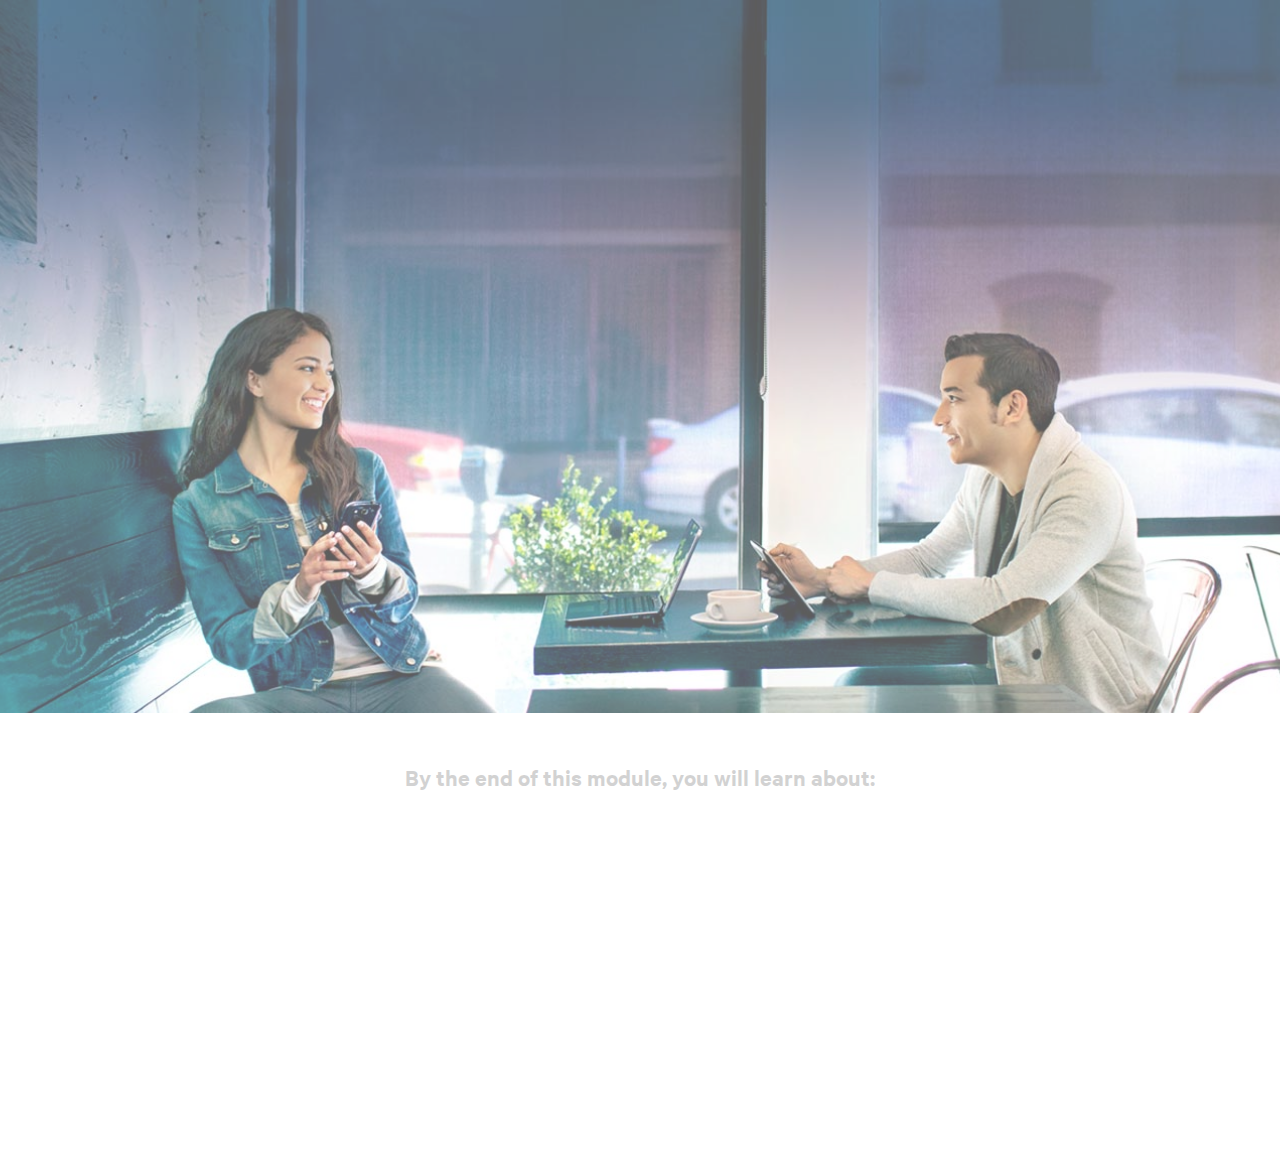
<file: modules/gpu-technology/index-og.html>
<!DOCTYPE html>

<!--[if lt IE 7 ]> <html class="ie6 oldie"> <![endif]-->
<!--[if IE 7 ]>    <html class="ie7 oldie"> <![endif]-->
<!--[if IE 8 ]>    <html class="ie8 oldie"> <![endif]-->
<!--[if IE 9 ]>    <html class="ie9"> <![endif]-->
<!--[if (gt IE 9)|!(IE)]><!--> <html class=""> <!--<![endif]-->

<head>
    <meta charset="UTF-8">
    <!-- <meta http-equiv="X-UA-Compatible" content="IE=edge,chrome=1"> -->
    <meta name="viewport" content="width=device-width, initial-scale=1.0, user-scalable=no">

    <title>Snapdragon</title>
    <meta name="description" content="Snap Dragon">

    <link href="css/style.css" rel="stylesheet" type="text/css">

    <script src="js/lib/Modernizer-2.7.1.custom.js"></script>

    <!-- IE10 class -->
    <script>
        if (Function('/*@cc_on return document.documentMode===10@*/')()){
            document.documentElement.className+=' ie10';
        }
        window.onload = function() {window._onload = true;};
    </script>

</head>
<body>

    <div class="scene scene--1" data-scene="1">
        <h1 class="h1">
            Qualcomm®<br>
            Snapdragon™ Processors<br>
            <strong>GPU Technology</strong>
        </h1>
        <img src="img/scene-1-circle-lrg.png" alt="" class="circle circle--lg ie6-png-fix">
        <img src="img/scene-1-circle-sm.png" alt="" class="circle circle--sm ie6-png-fix">
    </div>



    <div class="scene scene--2 panel-snap" data-scene="2">
        <p class="scene__heading">By the end of this module, you will learn about:</p>
        <ol class="scene--2__list">
            <li class="scene--2__item">
                <img src="img/learn-1.png" alt="" class="scene--2__step-number">
                What a GPU is
            </li>
            <li class="scene--2__item">
                <img src="img/learn-2.png" alt="" class="scene--2__step-number">
                Snapdragon GPU
            </li>
            <li class="scene--2__item">
                <img src="img/learn-3.png" alt="" class="scene--2__step-number">
                Snapdragon GPU Benefits
            </li>
        </ol>
        <div class="line line--1"></div>
        <div class="line line--2"></div>
    </div>


    <div class="scene scene--3 panel-snap" data-scene="3">
        <h2 class="h2">What is the <strong>GPU?</strong></h2>
        <p class="scene__subhead">Graphics processing unit.</p>
        <div class="img-stack">
            <img src="img/scene-3-chip.png" alt="" class="img-stack__back ie6-png-fix">
            <img src="img/scene-3-lightning.png" alt="" class="img-stack__front ie6-png-fix">
        </div>
        <img src="img/scene-3-arrows.png" alt="" class="scene--3__arrows ie6-png-fix">
        <img src="img/scene-3-circle-med.png" alt="" class="circle circle--med ie6-png-fix">
        <img src="img/scene-3-circle-sm.png" alt="" class="circle circle--sm ie6-png-fix">
        <img src="img/scene-3-circle-lrg.png" alt="" class="circle circle--lg ie6-png-fix">
    </div>


    <div class="scene scene--4 panel-snap" data-scene="4">
        <h2 class="h4">
            Graphics are an essential part of the <br>
            <strong>mobile experience</strong>
        </h2>
        <p class="scene__subhead">Driving great user experiences </p>

        <ul class="user-experiences-list">
            <li class="user-experiences-list__item">
                Mobile Gaming<br>
                <img src="img/scene-4-gaming.jpg" alt="" class="user-experiences-list__img exp-graphic--gaming">
            </li>
            <li class="user-experiences-list__item">
                High Quality Video<br>
                <div class="video-exp-wrapper exp-graphic--video">
                    <img src="img/scene-4-video-left.jpg" alt="" class="video-exp-behind video-exp-behind--left">
                    <img src="img/scene-4-video-right.jpg" alt="" class="video-exp-behind video-exp-behind--right">
                    <img src="img/scene-4-video.png" alt="" class="user-experiences-list__img video-exp-front ie6-png-fix">
                </div>
            </li>
            <li class="user-experiences-list__item">
                Apps & Web Browsing<br>
                <div class="apps-exp-wrapper">
                    <img src="img/scene-4-apps.jpg" alt="" class="user-experiences-list__img exp-graphic--apps">
                    <div class="apps-exp__app-list">
                        <img src="img/scene-4-apps-map.png" alt="" class="apps-exp__app apps-exp__app--map">
                        <img src="img/scene-4-apps-net.png" alt="" class="apps-exp__app apps-exp__app--net">
                        <img src="img/scene-4-apps-shop.png" alt="" class="apps-exp__app apps-exp__app--shop">
                        <img src="img/scene-4-apps-video.png" alt="" class="apps-exp__app apps-exp__app--video">
                        <img src="img/scene-4-apps-chat.png" alt="" class="apps-exp__app apps-exp__app--chat">
                        <img src="img/scene-4-apps-fb.png" alt="" class="apps-exp__app apps-exp__app--fb">
                    </div>
                </div>
            </li>
        </ul>
    </div>




    <div class="scene scene--5 panel-snap" data-scene="5">
        <h2 class="h4">
            <strong>Qualcomm Snapdragon processor</strong> uses multiple <br>
            mobile engines – each dedicated to a specific task.
        </h2>
        <p class="scene__subhead">
            Qualcomm Technology, Inc. designs it's own GPU to be tightly integrated <br>
            and to work with other engines effectively and efficiently.</p>
        <div class="chip">
            <img src="img/scene-5-chip.png" alt="" class="chip__diagram ie6-png-fix">
            <img src="img/scene-5-lines.png" alt="" class="chip__lines ie6-png-fix">
        </div>
        <p class="small">
            Snapdragon is a product of Qualcomm Technologies, Inc.
        </p>
    </div>




    <div class="scene scene--6 panel-snap" data-scene="6">
        <div class="wrapper cf">
            <div class="col--left">
                <h2 class="h4">What does the GPU&nbsp;do?</h2>
                <p class="scene__subhead">It computes and creates images and animations</p>
                <ul class="ul">
                    <li>
                        The GPU is used extensively for games, videos <br>
                        & visually-intensive applications
                    </li>
                    <li>
                        Comprised of pixels, polygons, lights sources, <br>
                        and much more…
                    </li>
                </ul>
            </div>
            <div class="col--right">
                <img src="img/scene-6-chip.png" alt="" class="chip-eye">
                <img src="img/scene-6-arrows.png" alt="" class="arrows">
                <img src="img/scene-6-eye.png" alt="" class="eye-spirals">
            </div>
        </div>

    </div>


    <div class="scene scene--7 panel-snap" data-scene="7">
        <h2 class="h2">
            Today’s mobile devices demand <br>
            graphics performance while <br>
            <strong>minimizing power consumption</strong>
        </h2>
        <img src="img/scene-7-circle-sm.png" alt="" class="circle circle--sm ie6-png-fix">
        <img src="img/scene-7-circle-lg.png" alt="" class="circle circle--lg ie6-png-fix">
        <img src="img/scene-7-circle-med.png" alt="" class="circle circle--med ie6-png-fix">
    </div>


    <div class="scene scene--8 cf panel-snap" data-scene="8">
        <div class="wrapper">
            <div class="col--left">
                <h2 class="h4">
                    Purpose-built for mobile.<br>
                    <strong>Do more and recharge less</strong>
                </h2>
            </div>
            <div class="col--right">
                <img src="img/scene-8-chip-logo.png" alt="" class="chip-logo">
            </div>
        </div>
    </div>


    <div class="scene scene--9 panel-snap" data-scene="9">
        <h2 class="h4">Redefining <strong>mobile graphics</strong></h2>
        <p class="scene__subhead">The user experience improvement</p>

        <div class="screenshots">
            <div class="col--left">
                <p class="screenshot__heading">Adreno 2xx</p>
                <img src="img/scene-9-2xx.jpg" alt="">
            </div>

            <div class="col--right">
                <p class="screenshot__heading">Latest Adreno 3xx</p>
                <img src="img/scene-9-3xx.jpg" alt="">

                <div class="tooltip tooltip--1">
                    <div class="tooltip__content">
                        Support for larger displays and higher resolutions
                    </div>
                    <div class="tooltip__switch"></div>
                </div>
                <div class="tooltip tooltip--2">
                    <div class="tooltip__content">
                        More advanced lighting effects
                    </div>
                    <div class="tooltip__switch"></div>
                </div>
                <div class="tooltip tooltip--3">
                    <div class="tooltip__content">
                        More complex scenes at high frame rate
                    </div>
                    <div class="tooltip__switch"></div>
                </div>
                <div class="tooltip tooltip--4">
                    <div class="tooltip__content">
                        More detailed textures for improved visual realism
                    </div>
                    <div class="tooltip__switch"></div>
                </div>


            </div>
        </div>

    </div>


    <div class="scene scene--10 panel-snap" data-scene="10">
        <h2 class="h4">The Snapdragon GPU <strong>architecture delivers:</strong></h2>
        <ul class="delivers-list">
            <li class="delivers-item delivers-item--left">
                <div class="img-stack">
                    <img src="img/scene-10-eye.png" alt="" class="img-stack__back">
                    <img src="img/scene-10-spirals.png" alt="" class="img-stack__front">
                    <img src="img/scene-10-lightning.png" alt="" class="img-stack__front">
                </div>
                <p class="delivers-item__text">
                    Higher graphic <br>
                    performance
                </p>
            </li>
            <li class="delivers-item delivers-item--right">
                <div class="img-stack">
                    <img src="img/scene-10-battery.png" alt="" class="img-stack__back">
                    <img src="img/scene-10-arrows.png" alt="" class="img-stack__front">
                </div>
                <p class="delivers-item__text">
                    Longer <br>
                    Battery Life
                </p>
            </li>
        </ul>
    </div>


    <div class="scene scene--11 panel-snap" data-scene="11">
        <h2 class="h2">Designed to deliver <strong>longer battery life</strong></h2>

        <video controls poster="">
            <source></source>


        </video>
    </div>


    <div class="scene scene--12 panel-snap" data-scene="12">
        <h2 class="h3">Increasing graphic <strong>performance</strong></h2>
        <p class="perf-results">
            <span class="name">Snapdragon 600</span> up to <span class="perf">29X faster performance</span>*<br>
            <span class="name">Snapdragon 800</span> up to <span class="perf">43X faster performance</span>*
        </p>
        <div class="perf-chart">
            <div class="perf-chart__item perf-chart__item--1 cf">
                <div class="perf-chart__bar"></div>
                <div class="perf-chart__name">Adreno 200</div>
            </div>
            <div class="perf-chart__item perf-chart__item--2 cf">
                <div class="perf-chart__bar"></div>
                <div class="perf-chart__name">Adreno 205</div>
            </div>
            <div class="perf-chart__item perf-chart__item--3 cf">
                <div class="perf-chart__bar"></div>
                <div class="perf-chart__name">Adreno 220</div>
            </div>
            <div class="perf-chart__item perf-chart__item--4 cf">
                <div class="perf-chart__bar"></div>
                <div class="perf-chart__name">Adreno 225</div>
            </div>
            <div class="perf-chart__item perf-chart__item--5 perf-chart__item--highlight cf">
                <div class="perf-chart__bar"></div>
                <div class="perf-chart__name">Adreno 320 / <strong>Snapdragon 600</strong></div>
            </div>
            <div class="perf-chart__item perf-chart__item--6 perf-chart__item--highlight cf">
                <div class="perf-chart__bar"></div>
                <div class="perf-chart__name">Adreno 320 / <strong>Snapdragon 800</strong></div>
            </div>
        </div>
        <p class="small">* Than Adreno 200. Source - QCT Data.</p>
    </div>





    <div class="scene scene--13 panel-snap" data-scene="13">
        <h2 class="h4">The leading <strong>technology</strong></h2>
        <p class="scene__subhead">
            Mobile devices all over the world get graphic power <br>
            from the Qualcomm Snapdragon GPU
        </p>
        <img src="img/scene-13-phone.png" alt="" class="leading-phone">
    </div>





    <div class="scene scene--14 panel-snap" data-scene="14">
        <h2 class="h4">You can’t miss it</h2>
        <p class="scene__subhead">Stunning visuals on your smartphone</p>
        <ul class="slides" id="slideshow">
            <li class="slide">
                <img src="img/scene-14-phone1.jpg" alt="" class="slide__img">
                <p class="slide__description">To play the latest immersive games</p>
                <p class="slide__feature">Console-quality graphics</p>
            </li>
            <li class="slide">
                <img src="img/scene-14-phone2.jpg" alt="" class="slide__img">
                <p class="slide__description">To watch high definition video & movies</p>
                <p class="slide__feature">Stunning multimedia</p>
            </li>
            <li class="slide">
                <img src="img/scene-14-phone3.jpg" alt="" class="slide__img">
                <p class="slide__description">Faster web browsing Powerful applications</p>
                <p class="slide__feature">Richer User Experience</p>
            </li>
            <li class="slide">
                <img src="img/scene-14-phone4.jpg" alt="" class="slide__img">
                <p class="slide__description">Low power consuption</p>
                <p class="slide__feature">Extended Battery Life</p>
            </li>
        </ul>
    </div>


    <div class="scene scene--15 panel-snap" data-scene="15">
        <div class="wrapper">
            <img src="img/scene-15-logo.png" alt="" class="logo ie6-png-fix">
            <img src="img/scene-15-phone-split.png" alt="" class="phone ie6-png-fix">
            <h3 class="h4">
                At the heart of<br>
                devices you love
            </h3>
        </div>
    </div>



    <div class="footer panel-snap">
        <h5 class="h5">Footnotes</h5>
        <ol class="ol">
            <li>Source:  GPU Analytics; GPU Shipment - Jon Peddi Research; Sept 2013</li>
        </ol>

        <p>
            ©2014 Qualcomm Incorporated and/or its subsidiaries. All Rights Reserved.<br>
            References to "Qualcomm" may mean Qualcomm Incorporated, Qualcomm Technologies, Inc. or subsidiaries or business units within the Qualcomm corporate structure, as applicable.
        </p>

        <p>
            Qualcomm Incorporated includes Qualcomm's licensing business, QTL, and the vast majority of its patent portfolio. Qualcomm Technologies, Inc., a wholly-owned subsidiary of Qualcomm Incorporated, operates, along with its subsidiaries, substantially all of Qualcomm's engineering, research and development functions, and substantially all of its products and services businesses, including its semiconductor business, QCT.
        </p>

        <p>Nothing in these materials is an offer to sell any of the components or devices referenced herein.</p>
    </div>


<!-- site plugins -->
<!-- <script src="http://ajax.googleapis.com/ajax/libs/jquery/1.11.0/jquery.min.js"></script> -->
<script src="js/lib/jquery-1.11.0.min.js"></script>
<script src="js/lib/slick.min.js"></script>
<script src="js/lib/TweenMax.min.js"></script>
<script src="js/lib/waypoints.min.js"></script>
<!-- required loader thing -->
<script src="js/lib/jquery.inview.min.js"></script>
<script src="js/lib/spin.min.js"></script>
<script src="js/lib/jquery.qualcomm-reveal.min-v1.0.1.js"></script>
<!-- site script -->
<script src="js/script.js"></script>

</body>
</html>
</file>
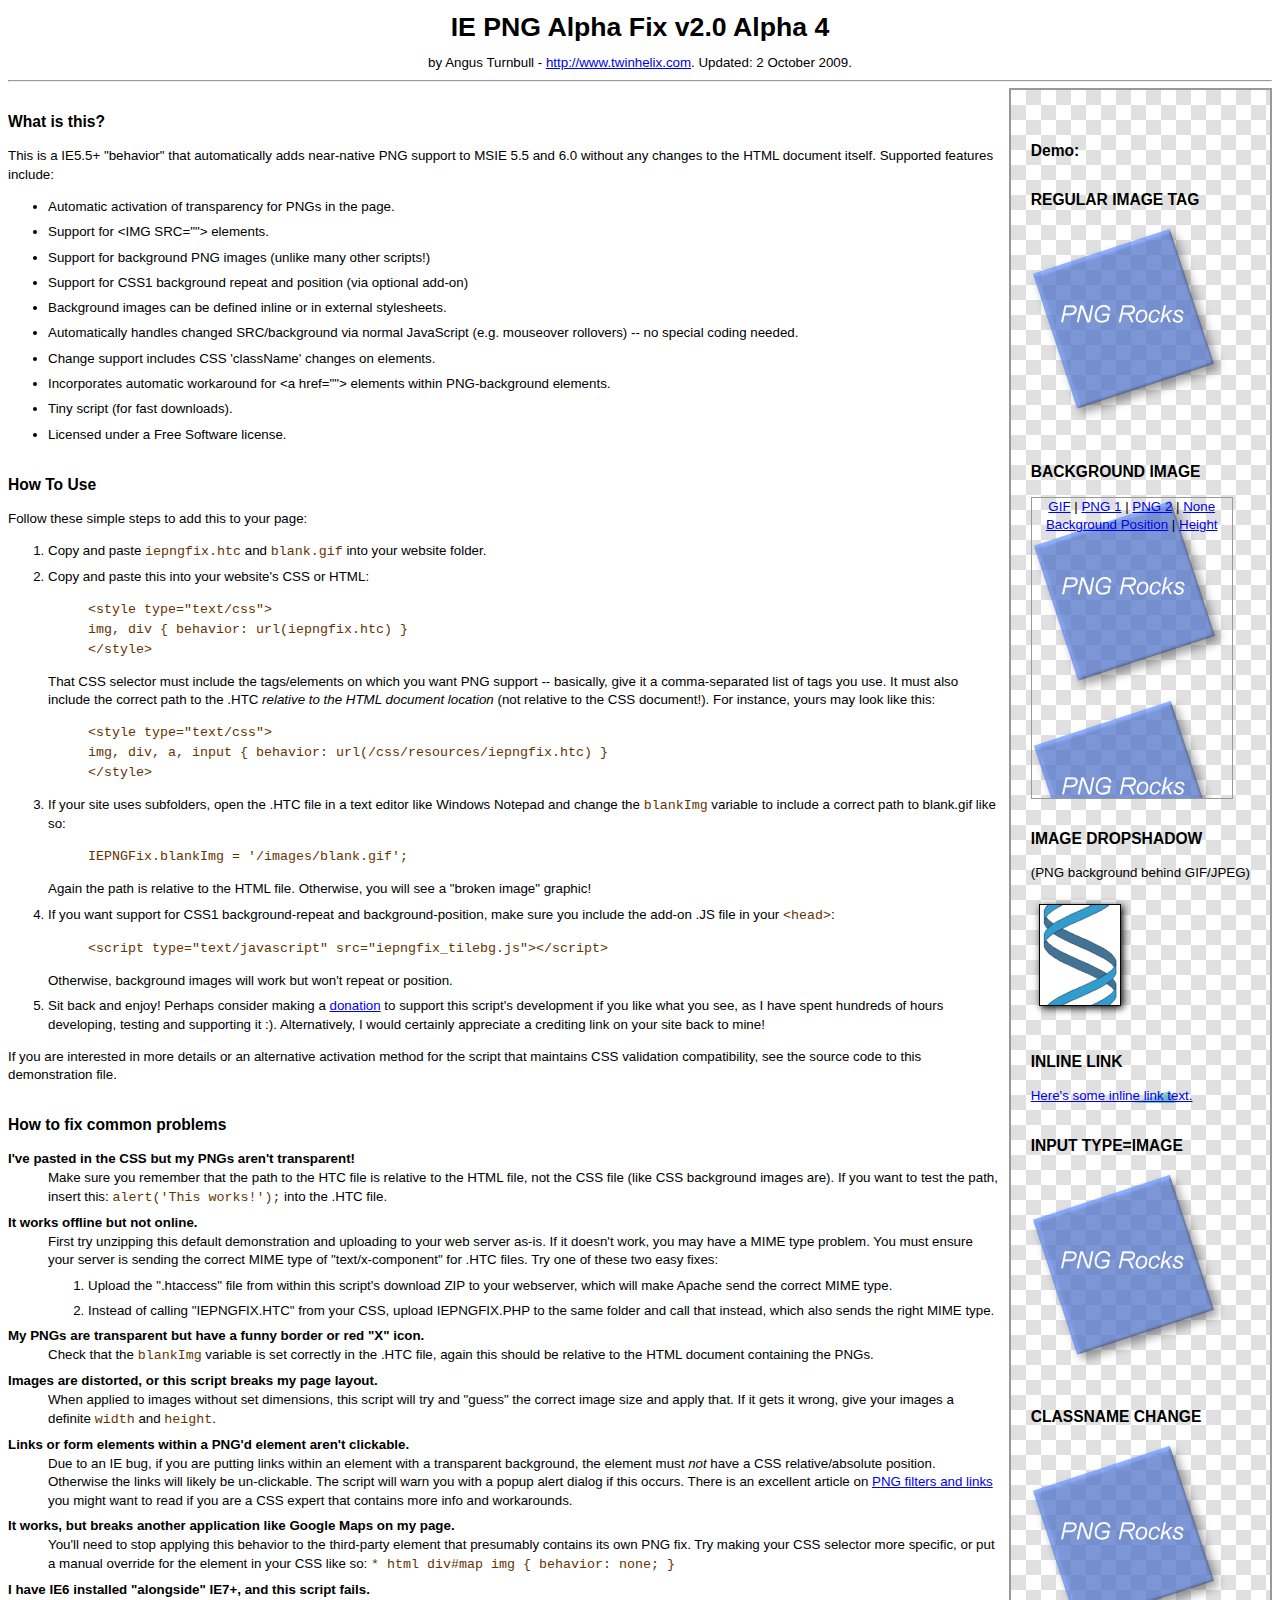
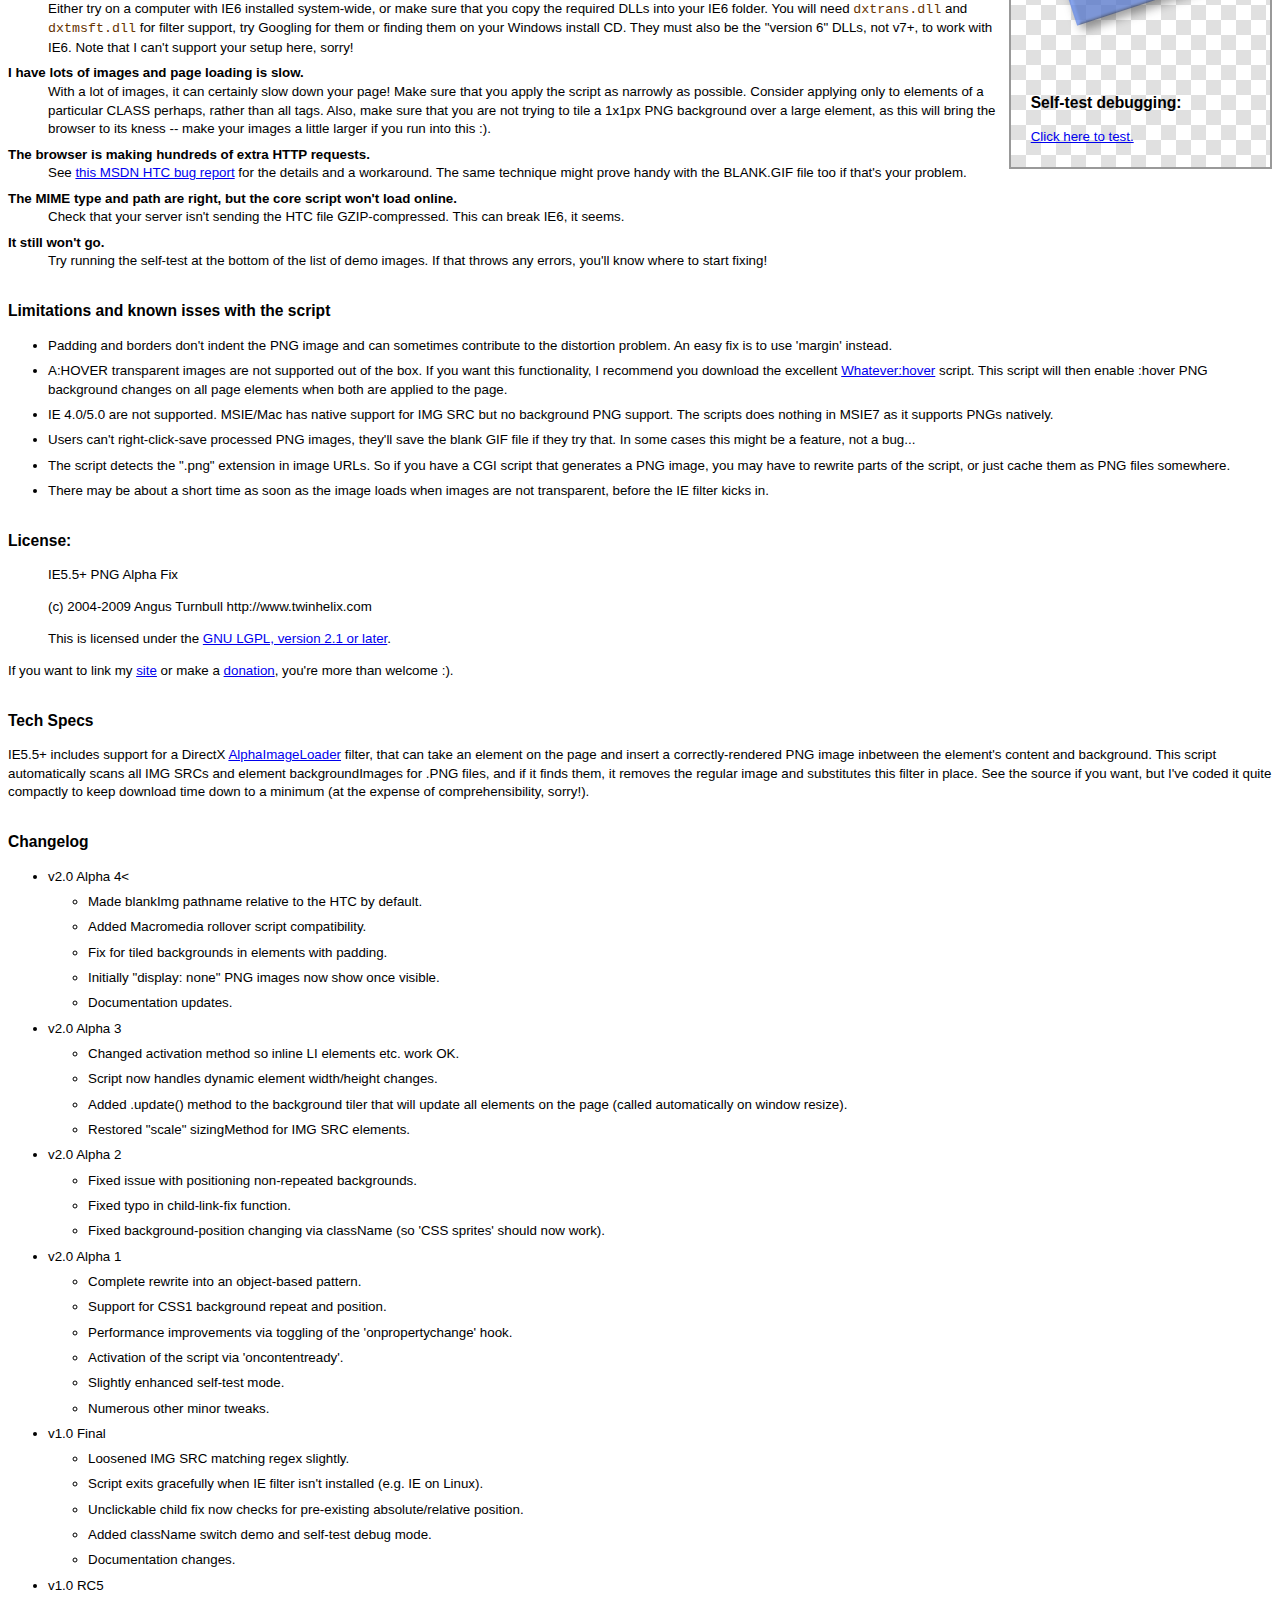
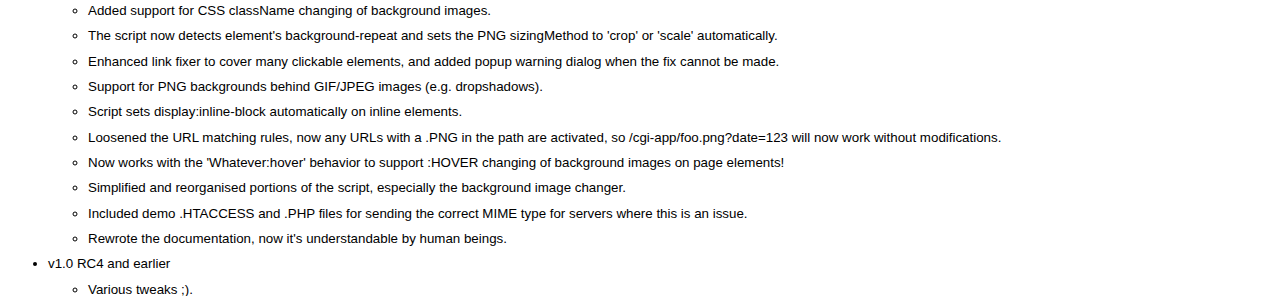
<file: modules/gpu-technology/iepngfix/iepngfix.html>
<!DOCTYPE html PUBLIC "-//W3C//DTD XHTML 1.0 Strict//EN"
 "http://www.w3.org/TR/xhtml1/DTD/xhtml1-strict.dtd">
<html xmlns="http://www.w3.org/1999/xhtml" lang="en" xml:lang="en">
<head>
 <meta http-equiv="Content-type" content="text/html; charset=utf-8" />
 <title>IE PNG Alpha Fix Demonstration</title>

 <!-- Addon for background tiling support -->
 <script type="text/javascript" src="iepngfix_tilebg.js"></script>

 <style type="text/css">

 /*
  USAGE:
  Copy and paste this one line into your site's CSS stylesheet.
  Add comma-separated CSS selectors / element names that have transparent PNGs.
  Remember that the path is RELATIVE TO THIS HTML FILE, not the CSS file.
  See below for another method of activating the script without adding CSS here.
 */

 img, div, input { behavior: url("iepngfix.htc") }


 /*
  Here's an example you might use in practice:
  img, div.menu, .pngfix, input { behavior: url("/css/iepngfix.htc") }
 */

 </style>

 <!--
  Consider wrapping the <style> element above in IE conditional comments.
  This will prevent the .HTC being downloaded by IE7+ at all.
  This might not work in IE6 installed alongside IE7 on the same computer.
  -->

 <!--[if lte IE 6]><style>/* ... your rules ... */</style><![endif]-->


 <script type="text/javascript">
 //<![CDATA[

 // If you don't want to put nonstandard properties in your stylesheet, here's yet
 // another means of activating the script. This assumes that you have at least one
 // stylesheet included already in the document above this script.
 // To activate, delete the CSS rules above and uncomment below (remove /* and */ ).

 /*
 if (document.all && /MSIE (5\.5|6)/.test(navigator.userAgent) &&
  document.styleSheets && document.styleSheets[0] && document.styleSheets[0].addRule)
 {
  document.styleSheets[0].addRule('*', 'behavior: url(iepngfix.htc)');
  // Feel free to add rules for specific elements only, as above.
  // You have to call this once for each selector, like so:
  //document.styleSheets[0].addRule('img', 'behavior: url(iepngfix.htc)');
  //document.styleSheets[0].addRule('div', 'behavior: url(iepngfix.htc)');
 }
 */


 // Here's another script that disables all PNGs in IE when the page is printed.
 /*
 if (window.attachEvent && /MSIE (5\.5|6)/.test(navigator.userAgent))
 {
  function printPNGFix(disable)
  {
   for (var  i = 0; i < document.all.length; i++)
   {
    var e = document.all[i];
    if (e.filters['DXImageTransform.Microsoft.AlphaImageLoader'] || e._png_print)
    {
     if (disable)
     {
      e._png_print = e.style.filter;
      e.style.filter = '';
     }
     else
     {
      e.style.filter = e._png_print;
      e._png_print = '';
     }
    }
   }
  };
  window.attachEvent('onbeforeprint',  function() { printPNGFix(1) });
  window.attachEvent('onafterprint',  function() { printPNGFix(0) });
 }
 */

 //]]>
 </script>

 <style type="text/css">
  /* Some styles for the default demonstration */
  body {
   font: 10pt/14pt sans-serif;
   background-color: #FFFFFF;
  }
  #header {
   text-align: center;
   margin-top: 10pt;
  }
  h1 {
   font-size: 20pt;
  }
  h3 {
   margin-top: 2em;
  }
  dt {
   font-weight: bold;
   margin-top: 0.5em;
  }
  code {
   color: #663300;
  }
  li {
   margin-top: 0.5em;
  }

  #demoWrap {
   background-image: url(checkerboard.gif);
   border: 2px solid #999;
   padding: 20px;
   margin-left: 10px;
   float: right;
  }

  #demoDiv {
   height: 300px;
   width: 200px;
   background: url(opacity.png);
   text-align: center;
   border: 1px solid #999;
  }

  #demoLink {
   background: url(opacity2.png) no-repeat;
   cursor: pointer;
   /*
    Here we apply the fix to just one element.
    You can do the same with CLASS selectors...
   */
   behavior: url("iepngfix.htc");
  }

  #demoClass {
   height: 220px;
   width: 200px;
   background-repeat: no-repeat;
  }
  .opacity1 {
   background-position: 0px 0px;
   background-image: url(opacity.png);
  }
  .opacity2 {
   /* Try CSS sprites :) */
   background-position: 0px 20px;
   background-image: url(opacity2.png);
  }

  .shadowImg {
   padding: 9px 11px 11px 9px;
   background-image: url(shadow.png);
  }

 </style>

</head>

<body>

<div id="header">
 <h1>IE PNG Alpha Fix v2.0 Alpha 4</h1>
 by Angus Turnbull - <a href="http://www.twinhelix.com">http://www.twinhelix.com</a>.
 Updated: 2 October 2009.
 <hr />
</div>

<div id="demoWrap">

 <h3>Demo:</h3>

 <!-- As you can see, regular image/background swapping works automatically, too! -->
 <!-- No special coding need here. -->

 <h3>REGULAR IMAGE TAG</h3>
 <img id="demoImg" src="opacity.png" alt="Opacity demo"
  onmouseover="this.src='opacity2.png'" onmouseout="this.src='opacity.png'" />

 <h3>BACKGROUND IMAGE</h3>
 <div id="demoDiv">
  <a href="#" onclick="document.getElementById('demoDiv').style.background='url(helix.gif)'; return false">GIF</a>
  |
  <a href="#" onclick="document.getElementById('demoDiv').style.background='url(opacity.png)'; return false">PNG 1</a>
  |
  <a href="#" onclick="document.getElementById('demoDiv').style.background='url(opacity2.png)'; return false">PNG 2</a>
  |
  <a href="#" onclick="document.getElementById('demoDiv').style.background='none'; return false">None</a>
  <br />
  <a href="#" onclick="document.getElementById('demoDiv').style.backgroundPosition=(Math.random()*200)+'px '+(Math.random()*200)+'px'; return false">Background Position</a>
  |
  <a href="#" onclick="document.getElementById('demoDiv').style.height=(100 + Math.random()*300)+'px'; return false">Height</a>
 </div>

 <h3>IMAGE DROPSHADOW</h3>
 <p>(PNG background behind GIF/JPEG)</p>
 <img class="shadowImg" src="helix.gif" alt="Helix" />

 <h3>INLINE LINK</h3>
 <a id="demoLink" href="#">
  Here's some inline link text.
 </a>

 <h3>INPUT TYPE=IMAGE</h3>
 <form action="javascript:void(0)">
  <div>
   <input type="image" src="opacity.png" />
  </div>
 </form>

 <h3>CLASSNAME CHANGE</h3>
 <div id="demoClass" class="opacity1"
  onmouseover="this.className = 'opacity2'"
  onmouseout="this.className = 'opacity1'"
  onclick="this.className = ''"></div>

 <h3>Self-test debugging:</h3>
 <a href="#" onclick="selfTest(); return false">Click here to test.</a>
 <script type="text/javascript">//<![CDATA[
    function selfTest() {
        if (!/MSIE (5\.5|6)/.test(navigator.userAgent)) {
            return alert('Please try this in IE6 :)');
        }
        var failed = 'MISSING! Check your .HTC pathname is correct ' +
            'and that the server is returning the correct MIME type.';
        var demoImg = document.getElementById('demoImg');
        alert(
            'IEPNGFix Core Behavior: ' +
            (IEPNGFix.process ? 'OK' : failed) +
            '\n\nBackground repeat/position extension: ' +
            (IEPNGFix.tileBG ? 'OK' : 'MISSING! Check your SCRIPT SRC for the extension') +
            '\n\nFilter activation: ' +
            (demoImg.filters['DXImageTransform.Microsoft.AlphaImageLoader'] ? 'OK' : failed) +
            '\n\nBLANK image pathname: ' + demoImg.src
        );
        if (location.protocol.indexOf('http') == -1) {
            return alert('Please run this from your server for MIME testing.');
        }
        alert('The script will now request "iepngfix.htc" in the current folder...');
        var xmlhttp;
        try {
            xmlhttp = new ActiveXObject("Msxml2.XMLHTTP");
        } catch (e) {
            try {
                xmlhttp = new ActiveXObject("Microsoft.XMLHTTP");
            } catch (e) { }
        }
        // Change this to test if your pathname is right.
        xmlhttp.open('GET', 'iepngfix.htc', true);
        xmlhttp.onreadystatechange = function() {
            if (xmlhttp.readyState == 4) {
                alert(
                    'Server response: File ' +
                    (xmlhttp.status == 404 ? 'NOT FOUND!' : 'found.') +
                    '\n\nMIME type (should be "text/x-component"): ' +
                    xmlhttp.getResponseHeader('Content-Type')
                );
            }
        };
        xmlhttp.send(null);
    };
 //]]></script>

</div>


<h3>What is this?</h3>
<p>This is a IE5.5+ "behavior" that automatically adds near-native PNG support to
MSIE 5.5 and 6.0 without any changes to the HTML document itself. Supported features
include:</p>
<ul>
 <li>Automatic activation of transparency for PNGs in the page.</li>
 <li>Support for &lt;IMG SRC=""&gt; elements.</li>
 <li>Support for background PNG images (unlike many other scripts!)</li>
 <li>Support for CSS1 background repeat and position (via optional add-on)</li>
 <li>Background images can be defined inline or in external stylesheets.</li>
 <li>Automatically handles changed SRC/background via normal JavaScript
  (e.g. mouseover rollovers) -- no special coding needed.</li>
 <li>Change support includes CSS 'className' changes on elements.</li>
 <li>Incorporates automatic workaround for &lt;a href=""&gt; elements within
  PNG-background elements.</li>
 <li>Tiny script (for fast downloads).</li>
 <li>Licensed under a Free Software license.</li>
</ul>


<h3>How To Use</h3>
<p>Follow these simple steps to add this to your page:</p>
<ol>
 <li>Copy and paste <code>iepngfix.htc</code> and <code>blank.gif</code> into
  your website folder.</li>
 <li>Copy and paste this into your website's CSS or HTML:
  <blockquote>
   <div>
    <code>
     &lt;style type="text/css"&gt;<br />
     img, div { behavior: url(iepngfix.htc) }<br />
     &lt;/style&gt;
    </code>
   </div>
  </blockquote>
  That CSS selector must include the tags/elements on which you want PNG
  support -- basically, give it a comma-separated list of tags you use.
  It must also include the correct path to the .HTC <em>relative to the HTML
  document location</em> (not relative to the CSS document!). For instance,
  yours may look like this:
  <blockquote>
   <div>
    <code>
     &lt;style type="text/css"&gt;<br />
     img, div, a, input { behavior: url(/css/resources/iepngfix.htc) }<br />
     &lt;/style&gt;
    </code>
   </div>
  </blockquote>
 </li>
 <li>If your site uses subfolders, open the .HTC file in a text editor like
  Windows Notepad and change the <code>blankImg</code> variable to include
  a correct path to blank.gif like so:
  <blockquote>
   <div>
    <code>
     IEPNGFix.blankImg = '/images/blank.gif';
    </code>
   </div>
  </blockquote>
  Again the path is relative to the HTML file.
  Otherwise, you will see a "broken image" graphic!</li>
 <li>If you want support for CSS1 background-repeat and background-position,
  make sure you include the add-on .JS file in your <code>&lt;head&gt;</code>:
  <blockquote>
   <div>
    <code>
     &lt;script type="text/javascript" src="iepngfix_tilebg.js"&gt;&lt;/script&gt;
    </code>
   </div>
  </blockquote>
  Otherwise, background images will work but won't repeat or position.
 </li>
 <li>Sit back and enjoy! Perhaps consider making a
  <a href="http://www.twinhelix.com/donate/">donation</a> to support this script's
  development if you like what you see, as I have spent hundreds of hours
  developing, testing and supporting it :). Alternatively, I would certainly
  appreciate a crediting link on your site back to mine!</li>
</ol>

<p>If you are interested in more details or an alternative activation method
for the script that maintains CSS validation compatibility, see the source
code to this demonstration file.</p>

<h3>How to fix common problems</h3>
<dl>
 <dt>I've pasted in the CSS but my PNGs aren't transparent!</dt>
 <dd>Make sure you remember that the path to the HTC file is relative to the HTML
  file, not the CSS file (like CSS background images are). If you want to test the
  path, insert this: <code>alert('This works!');</code> into the .HTC file.</dd>
 <dt>It works offline but not online.</dt>
  <dd>First try unzipping this default demonstration and uploading to your web
   server as-is. If it doesn't work, you may have a MIME type problem.
   You must ensure your server is sending the correct MIME type of "text/x-component"
   for .HTC files. Try one of these two easy fixes:
   <ol>
    <li>Upload the ".htaccess" file from within this script's download ZIP to your
     webserver, which will make Apache send the correct MIME type.</li>
    <li>Instead of calling "IEPNGFIX.HTC" from your CSS, upload IEPNGFIX.PHP to
     the same folder and call that instead, which also sends the right MIME type.</li>
   </ol>
 </dd>
 <dt>My PNGs are transparent but have a funny border or red "X" icon.</dt>
 <dd>Check that the <code>blankImg</code> variable is set correctly in the .HTC
  file, again this should be relative to the HTML document containing the PNGs.</dd>
 <dt>Images are distorted, or this script breaks my page layout.</dt>
 <dd>When applied to images without set dimensions, this script will try and
  "guess" the correct image size and apply that. If it gets it wrong, give
  your images a definite <code>width</code> and <code>height</code>.</dd>
 <dt>Links or form elements within a PNG'd element aren't clickable.</dt>
 <dd>Due to an IE bug, if you are putting links within an element with a transparent
  background, the element must <em>not</em> have a CSS relative/absolute position.
  Otherwise the links will likely be un-clickable. The script will warn you with
  a popup alert dialog if this occurs. There is an excellent article on
  <a href="http://www.satzansatz.de/cssd/tmp/alphatransparency.html">PNG filters
  and links</a> you might want to read if you are a CSS expert that contains
  more info and workarounds.</dd>
 <dt>It works, but breaks another application like Google Maps on my page.</dt>
 <dd>You'll need to stop applying this behavior to the third-party element that
  presumably contains its own PNG fix. Try making your CSS selector more specific,
  or put a manual override for the element in your CSS like so:
  <code>* html div#map img { behavior: none; }</code></dd>
 <dt>I have IE6 installed "alongside" IE7+, and this script fails.</dt>
 <dd>Either try on a computer with IE6 installed system-wide, or make sure
  that you copy the required DLLs into your IE6 folder. You will need
  <code>dxtrans.dll</code> and <code>dxtmsft.dll</code> for filter support,
  try Googling for them or finding them on your Windows install CD.
  They must also be the "version 6" DLLs, not v7+, to work with IE6.
  Note that I can't support your setup here, sorry!</dd>
 <dt>I have lots of images and page loading is slow.</dt>
 <dd>With a lot of images, it can certainly slow down your page! Make sure
  that you apply the script as narrowly as possible. Consider applying only to
  elements of a particular CLASS perhaps, rather than all tags. Also, make
  sure that you are not trying to tile a 1x1px PNG background over a large
  element, as this will bring the browser to its kness -- make your images a
  little larger if you run into this :).</dd>
 <dt>The browser is making hundreds of extra HTTP requests.</dt>
 <dd> See <a href="http://support.microsoft.com/default.aspx?scid=kb;EN-US;Q319176">this
  MSDN HTC bug report</a> for the details and a workaround. The same technique
  might prove handy with the BLANK.GIF file too if that's your problem.</dd>
 <dt>The MIME type and path are right, but the core script won't load online.</dt>
 <dd>Check that your server isn't sending the HTC file GZIP-compressed. This
  can break IE6, it seems.</dd>
 <dt>It still won't go.</dt>
 <dd>Try running the self-test at the bottom of the list of demo images.
  If that throws any errors, you'll know where to start fixing!</dd>
</dl>


<h3>Limitations and known isses with the script</h3>
<ul>
 <li>Padding and borders don't indent the PNG image and can sometimes contribute
  to the distortion problem. An easy fix is to use 'margin' instead.</li>
 <li>A:HOVER transparent images are not supported out of the box. If you want
  this functionality, I recommend you download the excellent
  <a href="http://www.xs4all.nl/~peterned/csshover.html">Whatever:hover</a>
  script. This script will then enable :hover PNG background changes on all page
  elements when both are applied to the page.</li>
 <li>IE 4.0/5.0 are not supported. MSIE/Mac has native support for IMG SRC but
  no background PNG support. The scripts does nothing in MSIE7 as it supports
  PNGs natively.</li>
 <li>Users can't right-click-save processed PNG images, they'll save the blank GIF
  file if they try that. In some cases this might be a feature, not a bug...</li>
 <li>The script detects the ".png" extension in image URLs. So if you have a CGI script that
  generates a PNG image, you may have to rewrite parts of the script, or just cache them as PNG
  files somewhere.</li>
 <li>There may be about a short time as soon as the image loads when images are not
  transparent, before the IE filter kicks in.</li>
</ul>


<h3>License:</h3>
<blockquote>
 <p>IE5.5+ PNG Alpha Fix</p>
 <p>(c) 2004-2009 Angus Turnbull http://www.twinhelix.com</p>
 <p>This is licensed under the <a href="http://creativecommons.org/licenses/LGPL/2.1/">GNU LGPL,
  version 2.1 or later</a>.</p>
</blockquote>
<p>If you want to link my <a href="http://www.twinhelix.com">site</a>
or make a <a href="http://www.twinhelix.com/donate/">donation</a>, you're more than welcome :).</p>


<h3>Tech Specs</h3>
<p>IE5.5+ includes support for a DirectX
<a href="http://msdn2.microsoft.com/en-us/library/ms532969.aspx">AlphaImageLoader</a>
filter, that can take an element on the page and insert a correctly-rendered PNG
image inbetween the element's content and background. This script automatically
scans all IMG SRCs and element backgroundImages for .PNG files, and if it finds
them, it removes the regular image and substitutes this filter in place. See the
source if you want, but I've coded it quite compactly to keep download time down
to a minimum (at the expense of comprehensibility, sorry!).</p>


<h3>Changelog</h3>
<ul>
 <li>v2.0 Alpha 4<
  <ul>
   <li>Made blankImg pathname relative to the HTC by default.</li>
   <li>Added Macromedia rollover script compatibility.</li>
   <li>Fix for tiled backgrounds in elements with padding.</li>
   <li>Initially "display: none" PNG images now show once visible.</li>
   <li>Documentation updates.</li>
  </ul>
 </li>
 <li>v2.0 Alpha 3
  <ul>
   <li>Changed activation method so inline LI elements etc. work OK.</li>
   <li>Script now handles dynamic element width/height changes.</li>
   <li>Added .update() method to the background tiler that will update all
    elements on the page (called automatically on window resize).</li>
   <li>Restored "scale" sizingMethod for IMG SRC elements.</li>
  </ul>
 </li>
 <li>v2.0 Alpha 2
  <ul>
   <li>Fixed issue with positioning non-repeated backgrounds.</li>
   <li>Fixed typo in child-link-fix function.</li>
   <li>Fixed background-position changing via className (so 'CSS sprites'
    should now work).</li>
  </ul>
 </li>
 <li>v2.0 Alpha 1
  <ul>
   <li>Complete rewrite into an object-based pattern.</li>
   <li>Support for CSS1 background repeat and position.</li>
   <li>Performance improvements via toggling of the 'onpropertychange' hook.</li>
   <li>Activation of the script via 'oncontentready'.</li>
   <li>Slightly enhanced self-test mode.</li>
   <li>Numerous other minor tweaks.</li>
  </ul>
 </li>
  <li>v1.0 Final
  <ul>
   <li>Loosened IMG SRC matching regex slightly.</li>
   <li>Script exits gracefully when IE filter isn't installed (e.g. IE on Linux).</li>
   <li>Unclickable child fix now checks for pre-existing absolute/relative position.</li>
   <li>Added className switch demo and self-test debug mode.</li>
   <li>Documentation changes.</li>
  </ul>
 </li>
 <li>v1.0 RC5
  <ul>
   <li>Added support for CSS className changing of background images.</li>
   <li>The script now detects element's background-repeat and sets the PNG
    sizingMethod to 'crop' or 'scale' automatically.</li>
   <li>Enhanced link fixer to cover many clickable elements, and added popup
    warning dialog when the fix cannot be made.</li>
   <li>Support for PNG backgrounds behind GIF/JPEG images (e.g. dropshadows).</li>
   <li>Script sets display:inline-block automatically on inline elements.</li>
   <li>Loosened the URL matching rules, now any URLs with a .PNG in the path are
    activated, so /cgi-app/foo.png?date=123 will now work without modifications.</li>
   <li>Now works with the 'Whatever:hover' behavior to support :HOVER changing of
    background images on page elements!</li>
   <li>Simplified and reorganised portions of the script, especially the
    background image changer.</li>
   <li>Included demo .HTACCESS and .PHP files for sending the correct MIME type
    for servers where this is an issue.</li>
   <li>Rewrote the documentation, now it's understandable by human beings.</li>
  </ul>
 </li>
 <li>v1.0 RC4 and earlier
  <ul>
   <li>Various tweaks ;).</li>
  </ul>
 </li>
</ul>

</body>
</html>
</file>
<file: modules/gpu-technology/css/style.css>
.cf {
  *zoom: 1;
}
.cf:before, .cf:after {
  content: " ";
  display: table;
}
.cf:after {
  clear: both;
}

.ir {
  background-color: transparent;
  border: 0;
  overflow: hidden;
  /* IE 6/7 fallback */
  *text-indent: -9999px;
}
.ir:before {
  content: "";
  display: block;
  width: 0;
  height: 150%;
}

@font-face {
  font-family: 'Qualcomm';
  src: url("../fonts/QualcommWeb-Regular.eot");
  src: url("../fonts/QualcommWeb-Regular.eot?#iefix") format("embedded-opentype"), url("../fonts/QualcommWeb-Regular.woff") format("woff"), url("../fonts/QualcommWeb-Regular.ttf") format("truetype"), url("../fonts/QualcommWeb-Regular.svg#QualcommWeb-Regular") format("svg");
  font-weight: normal;
  font-style: normal;
}
@font-face {
  font-family: 'Qualcomm-Light';
  src: url("../fonts/QualcommWeb-Light.eot");
  src: url("../fonts/QualcommWeb-Light.eot?#iefix") format("embedded-opentype"), url("../fonts/QualcommWeb-Light.woff") format("woff"), url("../fonts/QualcommWeb-Light.ttf") format("truetype"), url("../fonts/QualcommWeb-Light.svg#QualcommWeb-Light") format("svg");
  font-weight: normal;
  font-style: normal;
}
@font-face {
  font-family: 'Qualcomm-Semibold';
  src: url("../fonts/QualcommWeb-Semibold.eot");
  src: url("../fonts/QualcommWeb-Semibold.eot?#iefix") format("embedded-opentype"), url("../fonts/QualcommWeb-Semibold.woff") format("woff"), url("../fonts/QualcommWeb-Semibold.ttf") format("truetype"), url("../fonts/QualcommWeb-Semibold.svg#QualcommWeb-Semibold") format("svg");
  font-weight: normal;
  font-style: normal;
}
@font-face {
  font-family: 'Qualcomm-Bold';
  src: url("../fonts/QualcommWeb-Bold.eot");
  src: url("../fonts/QualcommWeb-Bold.eot?#iefix") format("embedded-opentype"), url("../fonts/QualcommWeb-Bold.woff") format("woff"), url("../fonts/QualcommWeb-Bold.ttf") format("truetype"), url("../fonts/QualcommWeb-Bold.svg#QualcommWeb-Bold") format("svg");
  font-weight: normal;
  font-style: normal;
}
/*! normalize.css v2.1.2 | MIT License | git.io/normalize */
/* ==========================================================================
   HTML5 display definitions
   ========================================================================== */
/**
 * Correct `block` display not defined in IE 8/9.
 */
article,
aside,
details,
figcaption,
figure,
footer,
header,
hgroup,
main,
nav,
section,
summary {
  display: block;
}

/**
 * Correct `inline-block` display not defined in IE 8/9.
 */
audio,
canvas,
video {
  display: inline-block;
}

/**
 * Prevent modern browsers from displaying `audio` without controls.
 * Remove excess height in iOS 5 devices.
 */
audio:not([controls]) {
  display: none;
  height: 0;
}

/**
 * Address `[hidden]` styling not present in IE 8/9.
 * Hide the `template` element in IE, Safari, and Firefox < 22.
 */
[hidden],
template {
  display: none;
}

/* ==========================================================================
   Base
   ========================================================================== */
/**
 * 1. Set default font family to sans-serif.
 * 2. Prevent iOS text size adjust after orientation change, without disabling
 *    user zoom.
 */
html {
  font-family: sans-serif;
  /* 1 */
  -ms-text-size-adjust: 100%;
  /* 2 */
  -webkit-text-size-adjust: 100%;
  /* 2 */
}

/**
 * Remove default margin.
 */
body {
  margin: 0;
}

/* ==========================================================================
   Links
   ========================================================================== */
/**
 * Remove the gray background color from active links in IE 10.
 */
a {
  background: transparent;
}

/**
 * Address `outline` inconsistency between Chrome and other browsers.
 */
a:focus {
  outline: thin dotted;
}

/**
 * Improve readability when focused and also mouse hovered in all browsers.
 */
a:active,
a:hover {
  outline: 0;
}

/* ==========================================================================
   Typography
   ========================================================================== */
/**
 * Address variable `h1` font-size and margin within `section` and `article`
 * contexts in Firefox 4+, Safari 5, and Chrome.
 */
h1 {
  font-size: 2em;
  margin: 0.67em 0;
}

/**
 * Address styling not present in IE 8/9, Safari 5, and Chrome.
 */
abbr[title] {
  border-bottom: 1px dotted;
}

/**
 * Address style set to `bolder` in Firefox 4+, Safari 5, and Chrome.
 */
b,
strong {
  font-weight: bold;
}

/**
 * Address styling not present in Safari 5 and Chrome.
 */
dfn {
  font-style: italic;
}

/**
 * Address differences between Firefox and other browsers.
 */
hr {
  -moz-box-sizing: content-box;
  box-sizing: content-box;
  height: 0;
}

/**
 * Address styling not present in IE 8/9.
 */
mark {
  background: #ff0;
  color: #000;
}

/**
 * Correct font family set oddly in Safari 5 and Chrome.
 */
code,
kbd,
pre,
samp {
  font-family: monospace, serif;
  font-size: 1em;
}

/**
 * Improve readability of pre-formatted text in all browsers.
 */
pre {
  white-space: pre-wrap;
}

/**
 * Set consistent quote types.
 */
q {
  quotes: "\201C" "\201D" "\2018" "\2019";
}

/**
 * Address inconsistent and variable font size in all browsers.
 */
small {
  font-size: 80%;
}

/**
 * Prevent `sub` and `sup` affecting `line-height` in all browsers.
 */
sub,
sup {
  font-size: 75%;
  line-height: 0;
  position: relative;
  vertical-align: baseline;
}

sup {
  top: -0.5em;
}

sub {
  bottom: -0.25em;
}

/* ==========================================================================
   Embedded content
   ========================================================================== */
/**
 * Remove border when inside `a` element in IE 8/9.
 */
img {
  border: 0;
}

/**
 * Correct overflow displayed oddly in IE 9.
 */
svg:not(:root) {
  overflow: hidden;
}

/* ==========================================================================
   Figures
   ========================================================================== */
/**
 * Address margin not present in IE 8/9 and Safari 5.
 */
figure {
  margin: 0;
}

/* ==========================================================================
   Forms
   ========================================================================== */
/**
 * Define consistent border, margin, and padding.
 */
fieldset {
  border: 1px solid #c0c0c0;
  margin: 0 2px;
  padding: 0.35em 0.625em 0.75em;
}

/**
 * 1. Correct `color` not being inherited in IE 8/9.
 * 2. Remove padding so people aren't caught out if they zero out fieldsets.
 */
legend {
  border: 0;
  /* 1 */
  padding: 0;
  /* 2 */
}

/**
 * 1. Correct font family not being inherited in all browsers.
 * 2. Correct font size not being inherited in all browsers.
 * 3. Address margins set differently in Firefox 4+, Safari 5, and Chrome.
 */
button,
input,
select,
textarea {
  font-family: inherit;
  /* 1 */
  font-size: 100%;
  /* 2 */
  margin: 0;
  /* 3 */
}

/**
 * Address Firefox 4+ setting `line-height` on `input` using `!important` in
 * the UA stylesheet.
 */
button,
input {
  line-height: normal;
}

/**
 * Address inconsistent `text-transform` inheritance for `button` and `select`.
 * All other form control elements do not inherit `text-transform` values.
 * Correct `button` style inheritance in Chrome, Safari 5+, and IE 8+.
 * Correct `select` style inheritance in Firefox 4+ and Opera.
 */
button,
select {
  text-transform: none;
}

/**
 * 1. Avoid the WebKit bug in Android 4.0.* where (2) destroys native `audio`
 *    and `video` controls.
 * 2. Correct inability to style clickable `input` types in iOS.
 * 3. Improve usability and consistency of cursor style between image-type
 *    `input` and others.
 */
button,
html input[type="button"],
input[type="reset"],
input[type="submit"] {
  -webkit-appearance: button;
  /* 2 */
  cursor: pointer;
  /* 3 */
}

/**
 * Re-set default cursor for disabled elements.
 */
button[disabled],
html input[disabled] {
  cursor: default;
}

/**
 * 1. Address box sizing set to `content-box` in IE 8/9.
 * 2. Remove excess padding in IE 8/9.
 */
input[type="checkbox"],
input[type="radio"] {
  box-sizing: border-box;
  /* 1 */
  padding: 0;
  /* 2 */
}

/**
 * 1. Address `appearance` set to `searchfield` in Safari 5 and Chrome.
 * 2. Address `box-sizing` set to `border-box` in Safari 5 and Chrome
 *    (include `-moz` to future-proof).
 */
input[type="search"] {
  -webkit-appearance: textfield;
  /* 1 */
  -moz-box-sizing: content-box;
  -webkit-box-sizing: content-box;
  /* 2 */
  box-sizing: content-box;
}

/**
 * Remove inner padding and search cancel button in Safari 5 and Chrome
 * on OS X.
 */
input[type="search"]::-webkit-search-cancel-button,
input[type="search"]::-webkit-search-decoration {
  -webkit-appearance: none;
}

/**
 * Remove inner padding and border in Firefox 4+.
 */
button::-moz-focus-inner,
input::-moz-focus-inner {
  border: 0;
  padding: 0;
}

/**
 * 1. Remove default vertical scrollbar in IE 8/9.
 * 2. Improve readability and alignment in all browsers.
 */
textarea {
  overflow: auto;
  /* 1 */
  vertical-align: top;
  /* 2 */
}

/* ==========================================================================
   Tables
   ========================================================================== */
/**
 * Remove most spacing between table cells.
 */
table {
  border-collapse: collapse;
  border-spacing: 0;
}

/* Slider */
.slick-slider {
  position: relative;
  display: block;
  box-sizing: border-box;
  -moz-box-sizing: border-box;
  -webkit-touch-callout: none;
  -webkit-user-select: none;
  -khtml-user-select: none;
  -moz-user-select: none;
  -ms-user-select: none;
  user-select: none;
  -ms-touch-action: none;
  touch-action: none;
  -webkit-tap-highlight-color: transparent;
}

.slick-list {
  position: relative;
  overflow: hidden;
  display: block;
  margin: 0;
  padding: 0;
}
.slick-list:focus {
  outline: none;
}
.slick-loading .slick-list {
  background: white url("../img/ajax-loader.gif") center center no-repeat;
}
.slick-list.dragging {
  cursor: pointer;
  cursor: hand;
}

.slick-slider .slick-list,
.slick-track,
.slick-slide,
.slick-slide img {
  -webkit-transform: translate3d(0, 0, 0);
  -moz-transform: translate3d(0, 0, 0);
  -ms-transform: translate3d(0, 0, 0);
  -o-transform: translate3d(0, 0, 0);
  transform: translate3d(0, 0, 0);
}

.slick-track {
  position: relative;
  left: 0;
  top: 0;
  display: block;
  zoom: 1;
}
.slick-track:before, .slick-track:after {
  content: "";
  display: table;
}
.slick-track:after {
  clear: both;
}
.slick-loading .slick-track {
  visibility: hidden;
}

.slick-slide {
  float: left;
  height: 100%;
  min-height: 1px;
  display: none;
}
.slick-slide img {
  display: block;
}
.slick-slide img.slick-loading {
  background: white url(./ajax-loader.gif) center center no-repeat;
  padding-bottom: 100%;
}
.slick-slide.dragging img {
  pointer-events: none;
}
.slick-initialized .slick-slide {
  display: block;
}
.slick-loading .slick-slide {
  visibility: hidden;
}
.slick-vertical .slick-slide {
  display: block;
  height: auto;
  border: 1px solid transparent;
}

/* Icons */
/* Arrows */
/* Dots */
.slick-slider {
  margin-bottom: 30px;
}

.slick-dots {
  position: absolute;
  bottom: -45px;
  list-style: none;
  display: block;
  text-align: center;
  padding: 0px;
  width: 100%;
}
.slick-dots li {
  position: relative;
  display: inline-block;
  height: 13px;
  width: 13px;
  margin: 0px 5px;
  padding: 0px;
  cursor: pointer;
}
.slick-dots li button {
  border: 0;
  display: block;
  background: transparent;
  height: 13px;
  width: 13px;
  outline: none;
  line-height: 0;
  font-size: 0;
  color: transparent;
  padding: 5px;
  cursor: pointer;
  outline: none;
  background-color: #fff;
  border-radius: 50%;
}
.slick-dots li button:focus {
  outline: none;
}
.slick-dots li.slick-active button {
  background-color: #464646;
}

img {
  max-width: 100%;
  height: auto;
  border: 0;
  display: block;
  margin-left: auto;
  margin-right: auto;
}

.img-mega {
  width: 100%;
}

body {
  margin: 0;
  font-family: "Qualcomm", sans-serif;
  text-align: center;
  font-size: 16px;
}
.oldie body {
  width: 1280px;
  margin: auto;
}

p {
  margin: 0;
}

h1,
.h1 {
  margin: 0;
  font-size: 60px;
}
@media only screen and (max-width: 500px) {
  h1,
  .h1 {
    font-size: 50px;
  }
}

h2,
.h2 {
  margin: 0;
  font-weight: normal;
  font-size: 56px;
}
@media only screen and (max-width: 500px) {
  h2,
  .h2 {
    font-size: 45px;
  }
}

h3,
.h3 {
  font-size: 53px;
}
@media only screen and (max-width: 500px) {
  h3,
  .h3 {
    font-size: 42px;
  }
}

h4,
.h4 {
  font-size: 42px;
}
@media only screen and (max-width: 500px) {
  h4,
  .h4 {
    font-size: 34px;
  }
}

h5,
.h5 {
  font-size: 24px;
}

ul {
  margin: 0;
  padding: 0;
  list-style: none;
}

.ul {
  padding-left: 1.3em;
  list-style: disc;
}
.ul li {
  line-height: 1.5;
  margin-top: 0;
}

a,
button {
  outline: 0;
}

a {
  text-decoration: underline;
}

video {
  max-width: 100%;
}

.bold {
  font-family: 'Qualcomm-Bold';
  font-weight: normal;
  font-style: normal;
  -webkit-font-smoothing: antialiased;
  -moz-osx-font-smoothing: grayscale;
}

.semibold {
  font-family: 'Qualcomm-Semibold';
  font-weight: normal;
  font-style: normal;
  -webkit-font-smoothing: antialiased;
  -moz-osx-font-smoothing: grayscale;
}

.light {
  font-family: 'Qualcomm-Light';
  font-weight: normal;
  font-style: normal;
  -webkit-font-smoothing: antialiased;
  -moz-osx-font-smoothing: grayscale;
}
.ie6 .light {
  font-weight: 300;
}

@media only screen and (max-width: 868px) {
  br {
    display: none;
  }
}

.scene {
  position: relative;
  padding-left: 20px;
  padding-right: 20px;
  overflow: hidden;
}

.relative-wrapper {
  position: relative;
}

.circle {
  position: absolute;
}

.decoration {
  text-align: left;
}

.col--left {
  float: left;
  position: relative;
}
@media only screen and (max-width: 500px) {
  .col--left {
    float: none;
  }
}

.col--right {
  float: right;
  position: relative;
}
@media only screen and (max-width: 500px) {
  .col--right {
    float: none;
  }
}

.img-stack {
  position: relative;
  display: inline-block;
  vertical-align: middle;
  *vertical-align: auto;
  *zoom: 1;
  *display: inline;
}

.img-stack__front {
  position: absolute;
  top: 0;
  left: 0;
}

.ie6 .ie6-png-fix {
  behavior: url("/iepngfix/iepngfix.htc");
}

.scene--1 {
  background-image: url("../img/bg-scene-1.jpg");
  background-position: center top;
  background-repeat: no-repeat;
  -webkit-background-size: cover;
  background-size: cover;
  color: #fff;
  padding-top: 88px;
  padding-bottom: 433px;
}

.scene--1 .h1 {
  font-family: 'Qualcomm';
  font-weight: normal;
  font-style: normal;
  -webkit-font-smoothing: antialiased;
  -moz-osx-font-smoothing: grayscale;
  line-height: 1.06;
}
.scene--1 .h1 strong {
  font-family: 'Qualcomm-Semibold';
  font-weight: normal;
  font-style: normal;
  -webkit-font-smoothing: antialiased;
  -moz-osx-font-smoothing: grayscale;
}

.scene--1 .circle--lg {
  left: 33%;
  bottom: 32.1%;
}
.ie6 .scene--1 .circle--lg {
  left: -222px;
  top: 339px;
}
.ie8 .scene--1 .circle--lg {
  bottom: 0px;
  top: auto;
}

.scene--1 .circle--sm {
  left: 28%;
  bottom: 25.7%;
}
.ie6 .scene--1 .circle--sm {
  left: -282px;
  top: 450px;
}

.scene--2 {
  padding-top: 50px;
  padding-bottom: 85px;
}
.ie6 .scene--2 {
  position: static;
}

.scene--2 .scene__heading {
  font-size: 25px;
  font-family: 'Qualcomm-Semibold';
  font-weight: normal;
  font-style: normal;
  -webkit-font-smoothing: antialiased;
  -moz-osx-font-smoothing: grayscale;
  color: #333333;
  margin-bottom: 50px;
}

.scene--2__list {
  color: #707070;
  font-size: 21px;
  font-family: 'Qualcomm';
  font-weight: normal;
  font-style: normal;
  -webkit-font-smoothing: antialiased;
  -moz-osx-font-smoothing: grayscale;
  list-style: none;
  margin: 0;
  padding: 0;
  *zoom: 1;
}
.scene--2__list:before, .scene--2__list:after {
  content: " ";
  display: table;
}
.scene--2__list:after {
  clear: both;
}

.scene--2__item {
  width: 33.3%;
  float: left;
  position: relative;
}
@media only screen and (max-width: 500px) {
  .scene--2__item {
    width: 100%;
    float: none;
    margin-bottom: 20px;
  }
}

.scene--2 .line {
  width: 33%;
  border-bottom: 1px dashed #cccccc;
  position: absolute;
  top: 52%;
  z-index: -1;
}
@media only screen and (max-width: 500px) {
  .scene--2 .line {
    display: none;
  }
}

.scene--2 .line--1 {
  right: 50%;
}

.scene--2 .line--2 {
  left: 50%;
}

.scene--2__step-number {
  margin-bottom: 10px;
  padding: 10px;
  background-color: #fff;
}

.scene--3 {
  padding-top: 80px;
  padding-bottom: 150px;
  color: #fff;
  background: -moz-linear-gradient(left, #8f297c, #003b66);
  background: -o-linear-gradient(left, #8f297c, #003b66);
  background: -webkit-linear-gradient(left, #8f297c, #003b66);
  background: linear-gradient(to right, #8f297c, #003b66);
}
.no-cssgradients .scene--3 {
  background-image: url("../img/bg-gradient-horz-purp-blue.jpg");
  background-position: left top;
  background-repeat: repeat-y;
  background-color: #003b66;
}

.scene--3 .h2 {
  font-family: 'Qualcomm-Light';
  font-weight: normal;
  font-style: normal;
  -webkit-font-smoothing: antialiased;
  -moz-osx-font-smoothing: grayscale;
  font-size: 59px;
}
.ie6 .scene--3 .h2 {
  font-weight: 300;
}
.scene--3 .h2 strong {
  font-family: 'Qualcomm-Semibold';
  font-weight: normal;
  font-style: normal;
  -webkit-font-smoothing: antialiased;
  -moz-osx-font-smoothing: grayscale;
}

.scene--3 .scene__subhead {
  font-family: 'Qualcomm-Light';
  font-weight: normal;
  font-style: normal;
  -webkit-font-smoothing: antialiased;
  -moz-osx-font-smoothing: grayscale;
  font-size: 30px;
  margin-bottom: 75px;
}
.ie6 .scene--3 .scene__subhead {
  font-weight: 300;
}
@media only screen and (max-width: 500px) {
  .scene--3 .scene__subhead {
    font-size: 28px;
  }
}

.ie6 .scene--3 .img-stack,
.ie7 .scene--3 .img-stack {
  width: 227px;
}

.scene--3__arrows {
  top: 212px;
  right: 16.6%;
  position: absolute;
}
@media only screen and (max-width: 500px) {
  .scene--3__arrows {
    display: none;
  }
}

.scene--3 .circle--lg {
  bottom: 59%;
  left: 23.387%;
}
@media only screen and (max-width: 500px) {
  .scene--3 .circle--lg {
    bottom: 5%;
  }
}
.ie6 .scene--3 .circle--lg {
  left: -360px;
  top: 153px;
}

.scene--3 .circle--med {
  bottom: 53.2%;
  left: 29.9%;
}
.ie6 .scene--3 .circle--med {
  left: -270px;
  top: 230px;
}

.scene--3 .circle--sm {
  top: 425px;
  right: 27.9%;
}

.scene--4 {
  color: #464646;
  padding-top: 65px;
  padding-bottom: 35px;
}
.ie6 .scene--4 {
  position: static;
}

.scene--4 .h4 {
  font-family: 'Qualcomm-Light';
  font-weight: normal;
  font-style: normal;
  -webkit-font-smoothing: antialiased;
  -moz-osx-font-smoothing: grayscale;
  margin-bottom: 50px;
}
.ie6 .scene--4 .h4 {
  font-weight: 300;
}
.scene--4 .h4 strong {
  font-family: 'Qualcomm-Semibold';
  font-weight: normal;
  font-style: normal;
  -webkit-font-smoothing: antialiased;
  -moz-osx-font-smoothing: grayscale;
}

.scene--4 .scene__subhead {
  font-size: 26px;
  color: #8f297c;
  font-family: 'Qualcomm-Semibold';
  font-weight: normal;
  font-style: normal;
  -webkit-font-smoothing: antialiased;
  -moz-osx-font-smoothing: grayscale;
}
@media only screen and (max-width: 500px) {
  .scene--4 .scene__subhead {
    margin-bottom: 30px;
  }
}

.user-experiences-list {
  max-width: 800px;
  margin: auto;
}
.ie6 .user-experiences-list {
  width: 800px;
}

.user-experiences-list__item {
  font-size: 24px;
  font-family: 'Qualcomm';
  font-weight: normal;
  font-style: normal;
  -webkit-font-smoothing: antialiased;
  -moz-osx-font-smoothing: grayscale;
  margin-bottom: 35px;
  position: relative;
}

.user-experiences-list__img {
  margin-top: 40px;
  position: relative;
  z-index: 100;
}
@media only screen and (max-width: 500px) {
  .user-experiences-list__img {
    margin-top: 25px;
  }
}
.ie6 .user-experiences-list__img {
  zoom: 1;
}

.exp-graphic--gaming {
  width: 52.25%;
  margin-left: auto;
  margin-right: auto;
}
.ie6 .exp-graphic--gaming {
  width: auto;
}

.exp-graphic--apps {
  width: 33.5%;
  margin-left: auto;
  margin-right: auto;
}
.ie6 .exp-graphic--apps {
  width: auto;
}

.video-exp-wrapper {
  position: relative;
}

.video-exp-behind {
  position: absolute;
  width: 30%;
  max-width: 257px;
  top: 50%;
  -moz-transform: translateY(-50%);
  -ms-transform: translateY(-50%);
  -o-transform: translateY(-50%);
  -webkit-transform: translateY(-50%);
  transform: translateY(-50%);
}
.no-csstransforms .video-exp-behind {
  top: 25px;
}

.video-exp-front {
  width: 52.375%;
}
.ie6 .video-exp-front {
  width: auto;
}

.video-exp-behind--left {
  left: 0;
}
.ie6 .video-exp-behind--left {
  width: auto;
  right: auto;
  left: -50%;
}
.ie7 .video-exp-behind--left {
  right: auto;
  width: auto;
}

.video-exp-behind--right {
  right: 0;
}
.ie6 .video-exp-behind--right, .ie7 .video-exp-behind--right {
  left: auto;
  width: auto;
}

.apps-exp-wrapper {
  position: relative;
  -moz-perspective: 800px;
  -webkit-perspective: 800px;
  perspective: 800px;
}

.apps-exp__app {
  position: absolute;
  z-index: 100;
  width: 7.75%;
  max-width: 62px;
  top: 0;
  -moz-backface-visibility: hidden;
  -webkit-backface-visibility: hidden;
  backface-visibility: hidden;
}

.apps-exp__app--map {
  margin-top: 10.625%;
  left: 18.125%;
}
.ie6 .apps-exp__app--map {
  left: -124px;
}

.apps-exp__app--net {
  margin-top: 10.625%;
  left: 26.875%;
}
.ie6 .apps-exp__app--net {
  left: -50px;
}

.apps-exp__app--shop {
  margin-top: 19.375%;
  left: 26.875%;
}
.ie6 .apps-exp__app--shop {
  left: -50px;
}

.apps-exp__app--video {
  margin-top: 19.375%;
  right: 26.875%;
}

.apps-exp__app--chat {
  margin-top: 28.125%;
  right: 26.875%;
}

.apps-exp__app--fb {
  margin-top: 28.125%;
  right: 18.125%;
}

.scene--5 {
  padding-top: 70px;
  padding-bottom: 25px;
  color: #fff;
  background: -moz-linear-gradient(top, #003b66, #8f297c);
  background: -o-linear-gradient(top, #003b66, #8f297c);
  background: -webkit-linear-gradient(top, #003b66, #8f297c);
  background: linear-gradient(to bottom, #003b66, #8f297c);
}
.no-cssgradients .scene--5 {
  background-image: url("../img/bg-gradient-vert-blue-purp.jpg");
  background-position: left top;
  background-repeat: repeat-x;
  background-color: #8f297c;
}

.scene--5 .h4 {
  font-family: 'Qualcomm-Light';
  font-weight: normal;
  font-style: normal;
  -webkit-font-smoothing: antialiased;
  -moz-osx-font-smoothing: grayscale;
  line-height: 1.05;
  margin-bottom: 30px;
}
.ie6 .scene--5 .h4 {
  font-weight: 300;
}
@media only screen and (max-width: 500px) {
  .scene--5 .h4 {
    font-size: 29px;
  }
}
.scene--5 .h4 strong {
  font-family: 'Qualcomm-Semibold';
  font-weight: normal;
  font-style: normal;
  -webkit-font-smoothing: antialiased;
  -moz-osx-font-smoothing: grayscale;
}

.scene--5 .scene__subhead {
  font-family: 'Qualcomm-Light';
  font-weight: normal;
  font-style: normal;
  -webkit-font-smoothing: antialiased;
  -moz-osx-font-smoothing: grayscale;
  font-size: 22px;
  margin-bottom: 85px;
}
.ie6 .scene--5 .scene__subhead {
  font-weight: 300;
}
@media only screen and (max-width: 500px) {
  .scene--5 .scene__subhead {
    margin-bottom: 40px;
    font-size: 19px;
  }
}

.chip {
  position: relative;
  max-width: 652px;
  margin-left: auto;
  margin-right: auto;
  margin-bottom: 105px;
}
@media only screen and (max-width: 500px) {
  .chip {
    margin-bottom: 40px;
  }
}
.ie6 .chip, .ie7 .chip {
  width: 652px;
}

.chip__diagram {
  position: absolute;
  top: 68px;
  top: 19.26%;
  left: 0;
  right: 4.6%;
  width: 40.95%;
}
.ie6 .chip__diagram, .ie7 .chip__diagram {
  left: 50%;
  margin-left: -23%;
}

.chip__lines {
  position: relative;
  z-index: 100;
}

.scene--5 .small {
  color: #959595;
  font-family: 'Qualcomm';
  font-weight: normal;
  font-style: normal;
  -webkit-font-smoothing: antialiased;
  -moz-osx-font-smoothing: grayscale;
}
@media only screen and (max-width: 500px) {
  .scene--5 .small {
    font-size: 11px;
  }
}

.scene--6 {
  background-color: #252525;
  color: #fff;
  text-align: left;
  padding-top: 100px;
  padding-bottom: 150px;
}
.ie6 .scene--6 {
  position: static;
}

.scene--6 .wrapper {
  max-width: 915px;
  margin: auto;
}
.ie6 .scene--6 .wrapper {
  width: 915px;
}

.scene--6 .col--left {
  width: 60%;
}
@media only screen and (max-width: 500px) {
  .scene--6 .col--left {
    width: auto;
  }
}
.ie6 .scene--6 .col--left {
  width: 457px;
}

.scene--6 .col--right {
  width: 40%;
}
@media only screen and (max-width: 500px) {
  .scene--6 .col--right {
    width: auto;
    margin-top: 80px;
    height: 265px;
  }
}
.ie6 .scene--6 .col--right {
  width: 457px;
}

.scene--6 .h4 {
  font-family: 'Qualcomm-Semibold';
  font-weight: normal;
  font-style: normal;
  -webkit-font-smoothing: antialiased;
  -moz-osx-font-smoothing: grayscale;
  margin-bottom: 5px;
}

.scene--6 .scene__subhead {
  font-size: 24px;
  font-family: 'Qualcomm';
  font-weight: normal;
  font-style: normal;
  -webkit-font-smoothing: antialiased;
  -moz-osx-font-smoothing: grayscale;
  margin-bottom: 50px;
}

.scene--6 .ul {
  font-family: 'Qualcomm-Light';
  font-weight: normal;
  font-style: normal;
  -webkit-font-smoothing: antialiased;
  -moz-osx-font-smoothing: grayscale;
  font-size: 20px;
}
.ie6 .scene--6 .ul {
  font-weight: 300;
}

.chip-eye {
  position: absolute;
  margin-top: 34.16%;
  right: 58.33%;
  width: 39.16%;
  max-width: 141px;
}
.ie6 .chip-eye {
  width: auto;
}

.arrows {
  position: absolute;
  margin-top: 23.05%;
  right: 39.16%;
  width: 24.16%;
  max-width: 87px;
}
.ie6 .arrows {
  width: auto;
}

.eye-spirals {
  position: absolute;
  margin-top: -5.55%;
  right: 0;
  width: 43.61%;
  max-width: 157px;
}
.ie6 .eye-spirals {
  width: auto;
}

.scene--7 {
  color: #fff;
  background-image: url("../img/bg-scene-7.jpg");
  background-position: center top;
  background-repeat: no-repeat;
  -webkit-background-size: cover;
  background-size: cover;
  padding-top: 50px;
  padding-bottom: 484px;
}
@media only screen and (max-width: 500px) {
  .scene--7 {
    padding-top: 30px;
    padding-bottom: 394px;
  }
}

.scene--7 .h2 {
  font-family: 'Qualcomm';
  font-weight: normal;
  font-style: normal;
  -webkit-font-smoothing: antialiased;
  -moz-osx-font-smoothing: grayscale;
  line-height: 0.9;
}
.scene--7 .h2 strong {
  font-family: 'Qualcomm-Semibold';
  font-weight: normal;
  font-style: normal;
  -webkit-font-smoothing: antialiased;
  -moz-osx-font-smoothing: grayscale;
}
@media only screen and (max-width: 500px) {
  .scene--7 .h2 {
    font-size: 32px;
  }
}

.scene--7 .circle--sm {
  bottom: 40.5%;
  right: 30.6%;
}
@media only screen and (max-width: 500px) {
  .scene--7 .circle--sm {
    bottom: 5%;
    right: 10%;
  }
}
.ie6 .scene--7 .circle--sm {
  top: 340px;
}

.scene--7 .circle--med {
  left: 29.8%;
  bottom: 24.6%;
}
@media only screen and (max-width: 500px) {
  .scene--7 .circle--med {
    left: 15%;
    bottom: 15%;
  }
}
.ie6 .scene--7 .circle--med {
  top: 410px;
  left: -20.2%;
}

.scene--7 .circle--lg {
  bottom: 34.7%;
  left: 17.7%;
}
.ie6 .scene--7 .circle--lg {
  top: 270px;
  left: -32.3%;
}

.scene--8 {
  background-color: #8f297c;
  color: #fff;
  text-align: left;
  padding-top: 100px;
  padding-bottom: 80px;
}
@media only screen and (max-width: 500px) {
  .scene--8 {
    text-align: center;
  }
}

.scene--8 .wrapper {
  max-width: 800px;
  margin: auto;
}
.ie6 .scene--8 .wrapper {
  width: 800px;
}

.scene--8 .col--left {
  width: 70%;
}
@media only screen and (max-width: 500px) {
  .scene--8 .col--left {
    width: auto;
  }
}

.scene--8 .col--right {
  width: 30%;
}
@media only screen and (max-width: 500px) {
  .scene--8 .col--right {
    width: auto;
  }
}

.scene--8 .h4 {
  font-family: 'Qualcomm';
  font-weight: normal;
  font-style: normal;
  -webkit-font-smoothing: antialiased;
  -moz-osx-font-smoothing: grayscale;
  float: left;
  margin-top: 30px;
}
@media only screen and (max-width: 500px) {
  .scene--8 .h4 {
    margin-top: 0;
    margin-bottom: 30px;
  }
}
.scene--8 .h4 strong {
  font-family: 'Qualcomm-Semibold';
  font-weight: normal;
  font-style: normal;
  -webkit-font-smoothing: antialiased;
  -moz-osx-font-smoothing: grayscale;
}

.chip-logo {
  float: right;
}
@media only screen and (max-width: 500px) {
  .chip-logo {
    float: none;
  }
}

.scene--9 {
  color: #363636;
  padding-top: 80px;
  padding-bottom: 80px;
}
.ie6 .scene--9 {
  position: static;
}

.scene--9 .h4 {
  font-family: 'Qualcomm';
  font-weight: normal;
  font-style: normal;
  -webkit-font-smoothing: antialiased;
  -moz-osx-font-smoothing: grayscale;
  margin-bottom: 5px;
}
.scene--9 .h4 strong {
  font-family: 'Qualcomm-Semibold';
  font-weight: normal;
  font-style: normal;
  -webkit-font-smoothing: antialiased;
  -moz-osx-font-smoothing: grayscale;
}

.scene--9 .scene__subhead {
  color: #252525;
  font-size: 24px;
  font-family: 'Qualcomm-Semibold';
  font-weight: normal;
  font-style: normal;
  -webkit-font-smoothing: antialiased;
  -moz-osx-font-smoothing: grayscale;
  margin-bottom: 55px;
}

.screenshots {
  *zoom: 1;
  max-width: 934px;
  margin: auto;
}
.screenshots:before, .screenshots:after {
  content: " ";
  display: table;
}
.screenshots:after {
  clear: both;
}
.ie6 .screenshots {
  width: 934px;
}

.scene--9 .col--left {
  width: 49%;
}
@media only screen and (max-width: 500px) {
  .scene--9 .col--left {
    width: auto;
    margin-bottom: 20px;
  }
}

.scene--9 .col--right {
  width: 49%;
}
@media only screen and (max-width: 500px) {
  .scene--9 .col--right {
    width: auto;
  }
}

.screenshot__heading {
  font-family: 'Qualcomm-Semibold';
  font-weight: normal;
  font-style: normal;
  -webkit-font-smoothing: antialiased;
  -moz-osx-font-smoothing: grayscale;
  font-size: 22px;
  color: #fff;
  padding: 0.45em 0;
  margin: 0;
}

.col--left .screenshot__heading {
  background-color: #003b66;
}

.col--right .screenshot__heading {
  background-color: #8f297c;
}

.tooltip {
  position: absolute;
  width: 52.3%;
}

.tooltip__content {
  background-color: #fff;
  background-color: rgba(255, 255, 255, 0.7);
  padding: 12px 8px;
  font-size: 20px;
  color: #000;
  font-family: 'Qualcomm-Semibold';
  font-weight: normal;
  font-style: normal;
  -webkit-font-smoothing: antialiased;
  -moz-osx-font-smoothing: grayscale;
  opacity: 0;
  visibility: hidden;
  -moz-transition: opacity 300ms linear, visibility 0s linear 300ms;
  -o-transition: opacity 300ms linear, visibility 0s linear 300ms;
  -webkit-transition: opacity 300ms linear, visibility 0s linear;
  -webkit-transition-delay: 0s, 300ms;
  transition: opacity 300ms linear, visibility 0s linear 300ms;
}
.tooltip--open .tooltip__content {
  opacity: 1;
  visibility: visible;
  -moz-transition: opacity 300ms linear, visibility 0s linear;
  -o-transition: opacity 300ms linear, visibility 0s linear;
  -webkit-transition: opacity 300ms linear, visibility 0s linear;
  transition: opacity 300ms linear, visibility 0s linear;
}

.tooltip__switch {
  margin-top: -10px;
  width: 20px;
  height: 20px;
  margin-left: auto;
  margin-right: auto;
  border-radius: 50%;
  background-image: url("../img/icon-plus.png");
  cursor: pointer;
  position: relative;
  z-index: 100;
  -moz-transition: all 300ms;
  -o-transition: all 300ms;
  -webkit-transition: all 300ms;
  transition: all 300ms;
  -moz-transform: rotate(-90deg);
  -ms-transform: rotate(-90deg);
  -o-transform: rotate(-90deg);
  -webkit-transform: rotate(-90deg);
  transform: rotate(-90deg);
}
.tooltip--open .tooltip__switch {
  background-image: url("../img/icon-minus.png");
  -moz-box-shadow: 0 0 10px rgba(0, 0, 0, 0.4);
  -webkit-box-shadow: 0 0 10px rgba(0, 0, 0, 0.4);
  box-shadow: 0 0 10px rgba(0, 0, 0, 0.4);
  -moz-transform: rotate(0deg);
  -ms-transform: rotate(0deg);
  -o-transform: rotate(0deg);
  -webkit-transform: rotate(0deg);
  transform: rotate(0deg);
}

.tooltip--1 {
  bottom: 71%;
  left: 0%;
}

.tooltip--2 {
  bottom: 69%;
  left: 36%;
}

.tooltip--3 {
  bottom: 70%;
  left: 61%;
}

.tooltip--4 {
  bottom: 28.81%;
  left: 40%;
}

.scene--10 {
  background-color: #003b66;
  color: #fff;
  padding-top: 95px;
  padding-bottom: 150px;
}
.ie6 .scene--10 {
  position: static;
}

.scene--10 .h4 {
  font-family: 'Qualcomm';
  font-weight: normal;
  font-style: normal;
  -webkit-font-smoothing: antialiased;
  -moz-osx-font-smoothing: grayscale;
  margin-bottom: 45px;
}
.scene--10 .h4 strong {
  font-family: 'Qualcomm-Semibold';
  font-weight: normal;
  font-style: normal;
  -webkit-font-smoothing: antialiased;
  -moz-osx-font-smoothing: grayscale;
}

.delivers-list {
  *zoom: 1;
  max-width: 600px;
  margin: auto;
}
.delivers-list:before, .delivers-list:after {
  content: " ";
  display: table;
}
.delivers-list:after {
  clear: both;
}
.ie6 .delivers-list {
  width: 600px;
}

.delivers-item {
  font-family: 'Qualcomm-Semibold';
  font-weight: normal;
  font-style: normal;
  -webkit-font-smoothing: antialiased;
  -moz-osx-font-smoothing: grayscale;
  font-size: 24px;
  width: 50%;
}
@media only screen and (max-width: 500px) {
  .delivers-item {
    width: auto;
  }
}

.delivers-item--left {
  float: left;
}
@media only screen and (max-width: 500px) {
  .delivers-item--left {
    float: none;
  }
}

.delivers-item--right {
  float: right;
  padding-top: 33px;
}
@media only screen and (max-width: 500px) {
  .delivers-item--right {
    float: none;
    padding-top: 65px;
  }
}

.delivers-item__text {
  margin-top: 25px;
}

.ie6 .delivers-item--left .img-stack,
.ie7 .delivers-item--left .img-stack {
  width: 178px;
  margin: auto;
}

.ie6 .delivers-item--right .img-stack,
.ie7 .delivers-item--right .img-stack {
  width: 113px;
  margin: auto;
}

.scene--11 {
  background-image: url("../img/bg-scene-11.png");
  background-position: center top;
  background-repeat: repeat-x;
  -webkit-background-size: auto 100%;
  background-size: auto 100%;
  padding-top: 65px;
  padding-bottom: 100px;
  color: #fff;
}
.scene--11 .no-backgroundsize {
  background-repeat: repeat;
}

.scene--11 .h2 {
  font-family: 'Qualcomm-Light';
  font-weight: normal;
  font-style: normal;
  -webkit-font-smoothing: antialiased;
  -moz-osx-font-smoothing: grayscale;
}
.ie6 .scene--11 .h2 {
  font-weight: 300;
}
.scene--11 .h2 strong {
  font-family: 'Qualcomm';
  font-weight: normal;
  font-style: normal;
  -webkit-font-smoothing: antialiased;
  -moz-osx-font-smoothing: grayscale;
}
.scene--11 .vidhere {
	max-width: 960px;
	margin: 41px auto;
}

.scene--12 {
  padding-top: 60px;
  padding-bottom: 50px;
  background: -moz-radial-gradient(#ffffff 100px, rgba(222, 222, 222, 0.8));
  background: -o-radial-gradient(#ffffff 100px, rgba(222, 222, 222, 0.8));
  background: -webkit-radial-gradient(#ffffff 100px, rgba(222, 222, 222, 0.8));
  background: radial-gradient(#ffffff 100px, rgba(222, 222, 222, 0.8));
}
.no-cssgradients .scene--12 {
  background-color: #e2e2e2;
}

.scene--12 .h3 {
  font-family: 'Qualcomm-Light';
  font-weight: normal;
  font-style: normal;
  -webkit-font-smoothing: antialiased;
  -moz-osx-font-smoothing: grayscale;
  margin-bottom: 30px;
}
.ie6 .scene--12 .h3 {
  font-weight: 300;
}
@media only screen and (max-width: 500px) {
  .scene--12 .h3 {
    font-size: 34px;
    margin-bottom: 10px;
  }
}
.scene--12 .h3 strong {
  font-family: 'Qualcomm-Semibold';
  font-weight: normal;
  font-style: normal;
  -webkit-font-smoothing: antialiased;
  -moz-osx-font-smoothing: grayscale;
}

.perf-results {
  margin-bottom: 60px;
  font-size: 30px;
  color: #8f297c;
  line-height: 1;
  font-family: 'Qualcomm-Light';
  font-weight: normal;
  font-style: normal;
  -webkit-font-smoothing: antialiased;
  -moz-osx-font-smoothing: grayscale;
}
.ie6 .perf-results {
  font-weight: 300;
}
@media only screen and (max-width: 500px) {
  .perf-results {
    font-size: 13px;
    margin-bottom: 15px;
  }
}
.perf-results .name {
  color: #333333;
  font-family: 'Qualcomm-Semibold';
  font-weight: normal;
  font-style: normal;
  -webkit-font-smoothing: antialiased;
  -moz-osx-font-smoothing: grayscale;
}
.perf-results .perf {
  font-size: 1.26em;
  font-family: 'Qualcomm-Semibold';
  font-weight: normal;
  font-style: normal;
  -webkit-font-smoothing: antialiased;
  -moz-osx-font-smoothing: grayscale;
}
@media only screen and (max-width: 500px) {
  .perf-results .perf {
    font-size: 1.15em;
  }
}

.perf-chart {
  max-width: 600px;
  margin: auto;
  margin-bottom: 45px;
  position: relative;
  overflow: hidden;
}
.ie6 .perf-chart {
  width: 600px;
}

.perf-chart__item {
  padding: 3px;
  background-color: #fff;
  border: 2px solid #efefef;
  text-align: left;
  margin-bottom: 5px;
}

.perf-chart__bar {
  background-color: #cccccc;
  float: left;
  height: 65px;
  width: 0;
}

.perf-chart__name {
  font-family: 'Qualcomm';
  font-weight: normal;
  font-style: normal;
  -webkit-font-smoothing: antialiased;
  -moz-osx-font-smoothing: grayscale;
  font-size: 25px;
  line-height: 65px;
  position: absolute;
  left: 4%;
}
@media only screen and (max-width: 500px) {
  .perf-chart__name {
    font-size: 16px;
  }
}
.perf-chart__name strong {
  font-family: 'Qualcomm-Semibold';
  font-weight: normal;
  font-style: normal;
  -webkit-font-smoothing: antialiased;
  -moz-osx-font-smoothing: grayscale;
}

.perf-chart__item--highlight .perf-chart__bar {
  background-color: #8f297c;
}

.perf-chart__item--highlight .perf-chart__name {
  color: #fff;
}

.perf-chart__item--1 .perf-chart__bar {
  width: 3.3%;
}

.perf-chart__item--1 .perf-chart__name {
  left: 7.7%;
}

.perf-chart__item--2 .perf-chart__bar {
  width: 6.27%;
}

.perf-chart__item--2 .perf-chart__name {
  left: 10.27%;
}

.perf-chart__item--3 .perf-chart__bar {
  width: 12.2%;
}

.perf-chart__item--3 .perf-chart__name {
  left: 16.2%;
}

.perf-chart__item--4 .perf-chart__bar {
  width: 16.27%;
}

.perf-chart__item--4 .perf-chart__name {
  left: 20.27%;
}

.perf-chart__item--5 .perf-chart__bar {
  width: 79.3%;
}

.perf-chart__item--5 .perf-chart__name {
  width: 100%;
  left: auto;
  text-align: right;
  right: 25%;
}

.perf-chart__item--6 .perf-chart__bar {
  width: 100%;
}

.perf-chart__item--6 .perf-chart__name {
  width: 100%;
  text-align: right;
  left: auto;
  right: 4%;
}

.scene--12 .small {
  color: #333333;
  font-size: 17px;
  font-family: 'Qualcomm-Light';
  font-weight: normal;
  font-style: normal;
  -webkit-font-smoothing: antialiased;
  -moz-osx-font-smoothing: grayscale;
}
.ie6 .scene--12 .small {
  font-weight: 300;
}
@media only screen and (max-width: 500px) {
  .scene--12 .small {
    font-size: 12px;
  }
}

.scene--13 {
  padding-top: 90px;
  padding-bottom: 556px;
}
@media only screen and (max-width: 500px) {
  .scene--13 {
    padding-bottom: 90%;
  }
}
.ie6 .scene--13, .ie7 .scene--13 {
  padding-bottom: 0;
}

.scene--13 .h4 {
  color: #8f297c;
  margin-bottom: 5px;
  font-family: 'Qualcomm';
  font-weight: normal;
  font-style: normal;
  -webkit-font-smoothing: antialiased;
  -moz-osx-font-smoothing: grayscale;
}
.scene--13 .h4 strong {
  font-family: 'Qualcomm-Semibold';
  font-weight: normal;
  font-style: normal;
  -webkit-font-smoothing: antialiased;
  -moz-osx-font-smoothing: grayscale;
}

.scene--13 .scene__subhead {
  font-size: 24px;
  color: #464646;
  font-family: 'Qualcomm';
  font-weight: normal;
  font-style: normal;
  -webkit-font-smoothing: antialiased;
  -moz-osx-font-smoothing: grayscale;
  line-height: 1.08;
}
@media only screen and (max-width: 500px) {
  .scene--13 .scene__subhead {
    font-size: 21px;
  }
}

.leading-phone {
  position: absolute;
  bottom: 0px;
  left: 50%;
  -moz-transform: translateX(-50%);
  -ms-transform: translateX(-50%);
  -o-transform: translateX(-50%);
  -webkit-transform: translateX(-50%);
  transform: translateX(-50%);
}
.ie6 .leading-phone, .ie7 .leading-phone {
  position: static;
  margin-top: 30px;
}
.ie8 .leading-phone {
  margin-left: -304px;
}

.scene--14 {
  background-color: #e1e1e1;
  color: #464646;
  padding-top: 75px;
  padding-bottom: 120px;
}

.scene--14 .h4 {
  color: #8f297c;
  font-family: 'Qualcomm-Semibold';
  font-weight: normal;
  font-style: normal;
  -webkit-font-smoothing: antialiased;
  -moz-osx-font-smoothing: grayscale;
}

.scene--14 .scene__subhead {
  font-family: 'Qualcomm';
  font-weight: normal;
  font-style: normal;
  -webkit-font-smoothing: antialiased;
  -moz-osx-font-smoothing: grayscale;
  font-size: 24px;
  margin-bottom: 40px;
}

.slides {
  cursor: move;
  cursor: -webkit-grab;
  cursor: -moz-grab;
  cursor: grab;
}

.slide__img {
  margin-bottom: 25px;
}

.slide__description {
  font-family: 'Qualcomm-Semibold';
  font-weight: normal;
  font-style: normal;
  -webkit-font-smoothing: antialiased;
  -moz-osx-font-smoothing: grayscale;
  font-size: 24px;
}
@media only screen and (max-width: 500px) {
  .slide__description {
    font-size: 19px;
  }
}

.slide__feature {
  text-transform: uppercase;
  color: #8f297c;
  font-size: 18px;
  font-family: 'Qualcomm-Bold';
  font-weight: normal;
  font-style: normal;
  -webkit-font-smoothing: antialiased;
  -moz-osx-font-smoothing: grayscale;
}
@media only screen and (max-width: 500px) {
  .slide__feature {
    font-size: 15px;
  }
}

.scene--15 {
  padding-top: 106px;
  padding-bottom: 115px;
  color: #fff;
  background: -moz-linear-gradient(top, #7c0c01, #dd1f1f);
  background: -o-linear-gradient(top, #7c0c01, #dd1f1f);
  background: -webkit-linear-gradient(top, #7c0c01, #dd1f1f);
  background: linear-gradient(to bottom, #7c0c01, #dd1f1f);
}
.no-cssgradients .scene--15 {
  background-image: url("../img/bg-gradient-vert-darkred-red.jpg");
  background-position: left top;
  background-repeat: repeat-x;
  background-color: #dd1f1f;
}

.scene--15 .wrapper {
  position: relative;
  max-width: 880px;
  margin: auto;
}
.ie6 .scene--15 .wrapper {
  width: 880px;
}

.scene--15 .h4 {
  font-family: 'Qualcomm-Light';
  font-weight: normal;
  font-style: normal;
  -webkit-font-smoothing: antialiased;
  -moz-osx-font-smoothing: grayscale;
  text-align: left;
  position: absolute;
  right: 0;
  bottom: 30px;
  margin: 0;
}
.ie6 .scene--15 .h4 {
  font-weight: 300;
}
@media only screen and (max-width: 500px) {
  .scene--15 .h4 {
    position: static;
    text-align: center;
  }
}

.scene--15 .logo {
  position: absolute;
  top: -30px;
  left: 0;
}
@media only screen and (max-width: 500px) {
  .scene--15 .logo {
    position: static;
    margin-bottom: 30px;
  }
}

.scene--15 .phone {
  position: relative;
  left: -5%;
}

.footer {
  font-family: 'Qualcomm-Light';
  font-weight: normal;
  font-style: normal;
  -webkit-font-smoothing: antialiased;
  -moz-osx-font-smoothing: grayscale;
  color: #fff;
  padding: 50px 19% 130px 15%;
  text-align: left;
  background-color: #666666;
  line-height: 1.5;
}
.ie6 .footer {
  font-weight: 300;
}
@media only screen and (max-width: 500px) {
  .footer {
    padding-left: 20px;
    padding-right: 20px;
  }
}

.footer .h5 {
  font-family: 'Qualcomm-Light';
  font-weight: normal;
  font-style: normal;
  -webkit-font-smoothing: antialiased;
  -moz-osx-font-smoothing: grayscale;
  margin: 0;
}
.ie6 .footer .h5 {
  font-weight: 300;
}

.footer .ol {
  border-bottom: 1px solid #7d7d7d;
  margin-top: 0;
  margin-bottom: 1.5em;
  padding-bottom: 1em;
}

.footer p {
  margin-bottom: 1.5em;
}

/*# sourceMappingURL=style.css.map */
</file>
